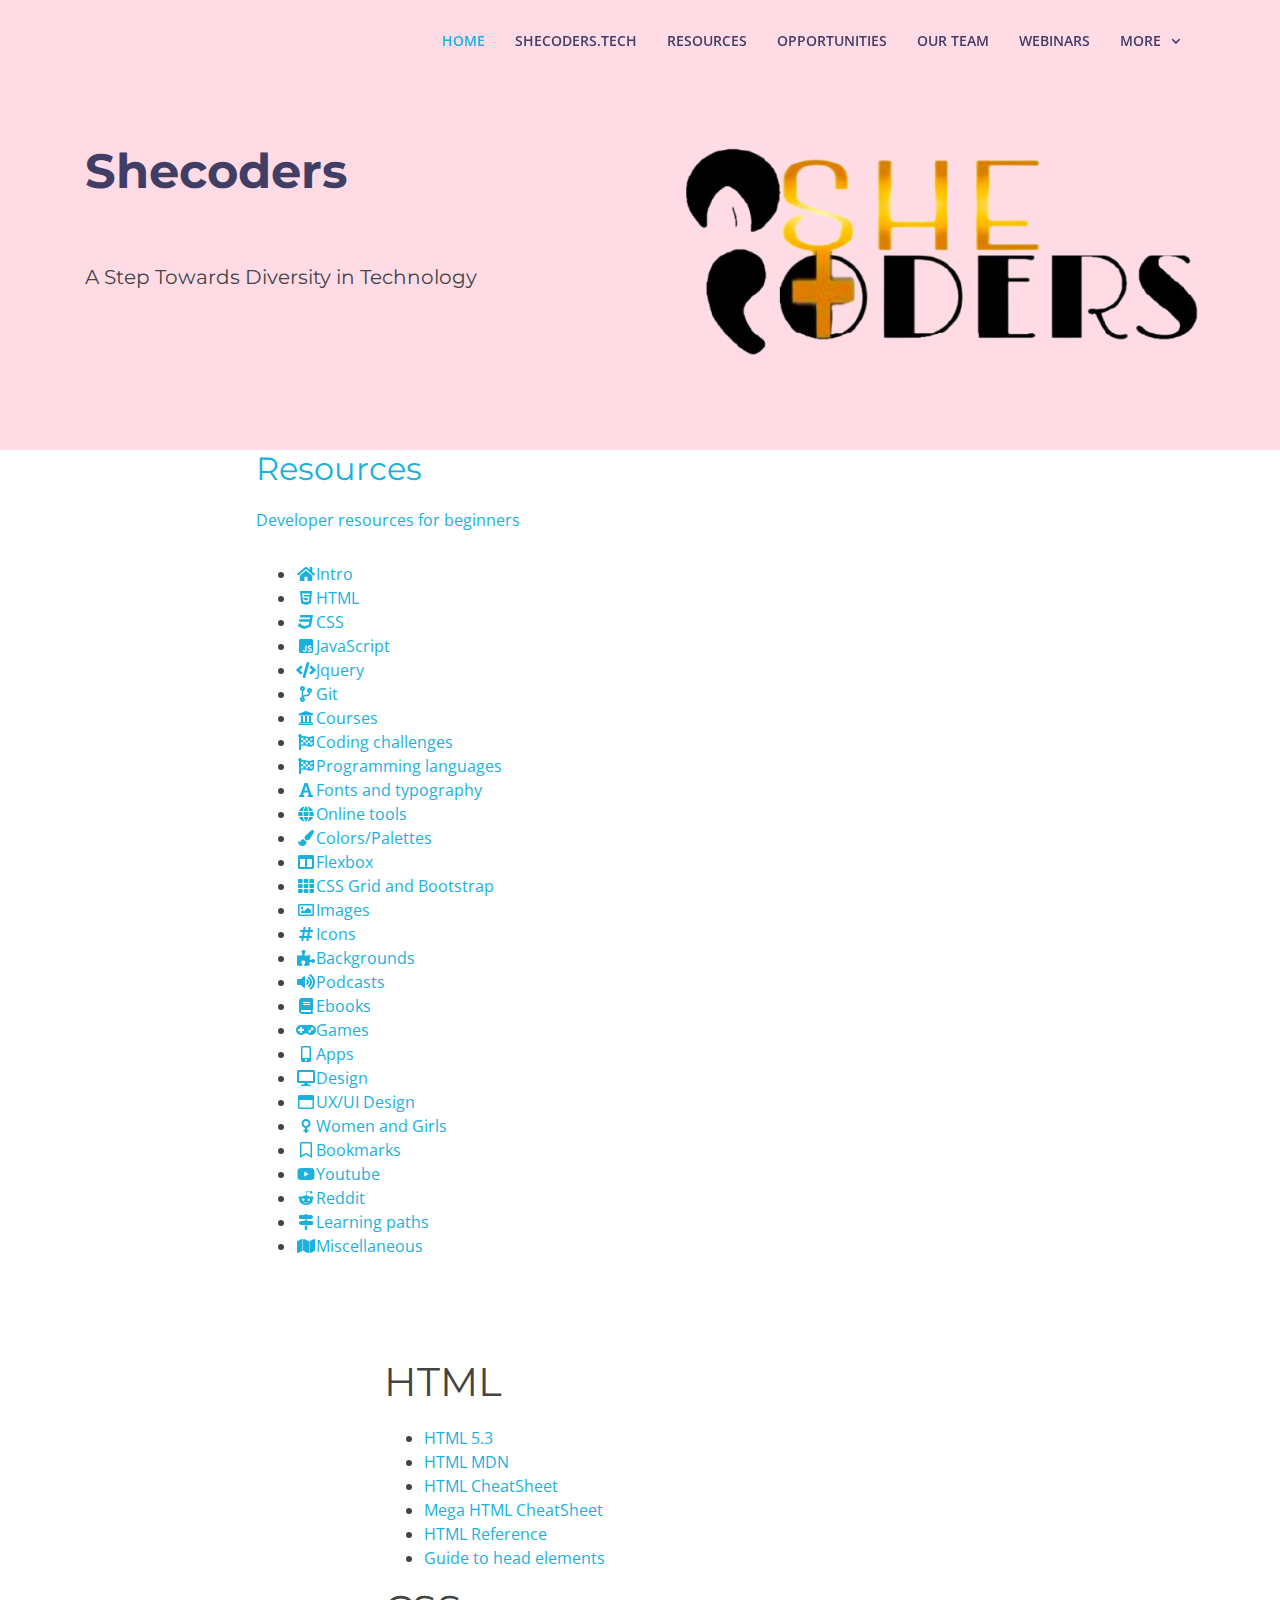
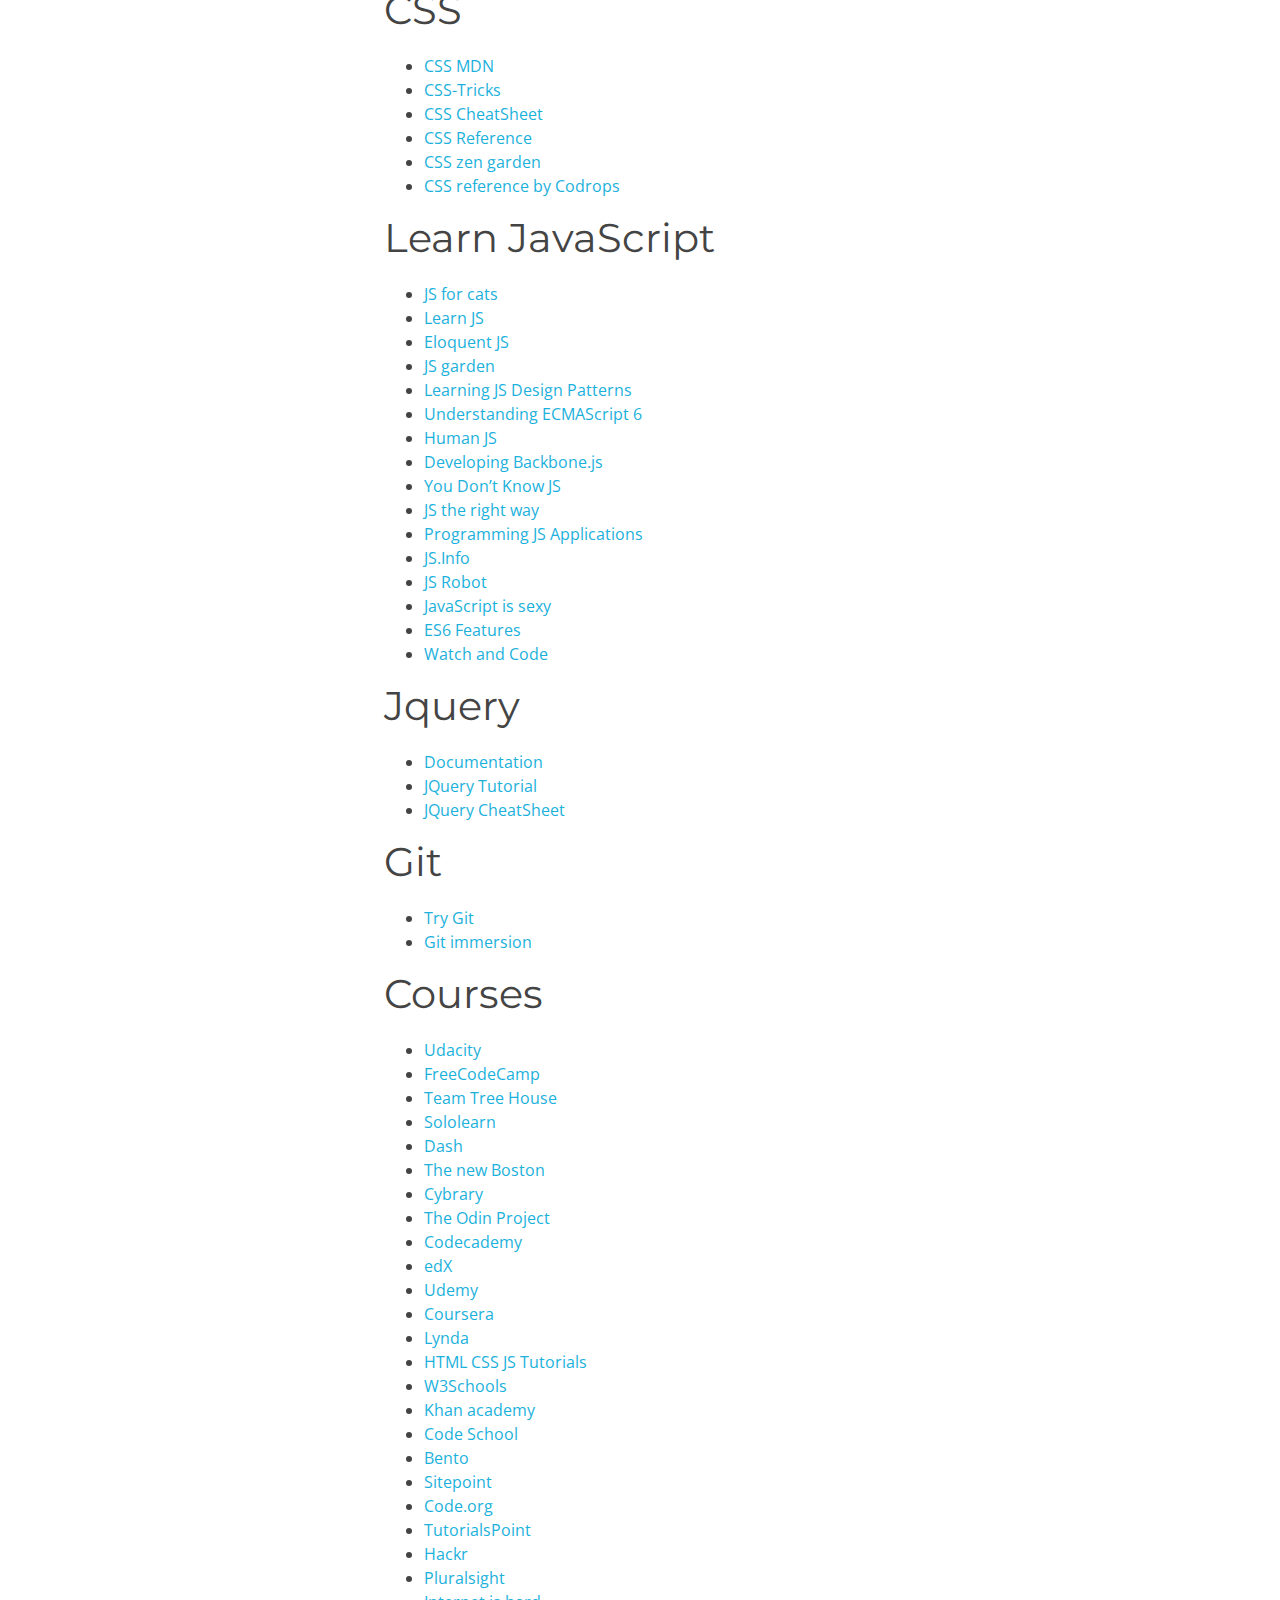
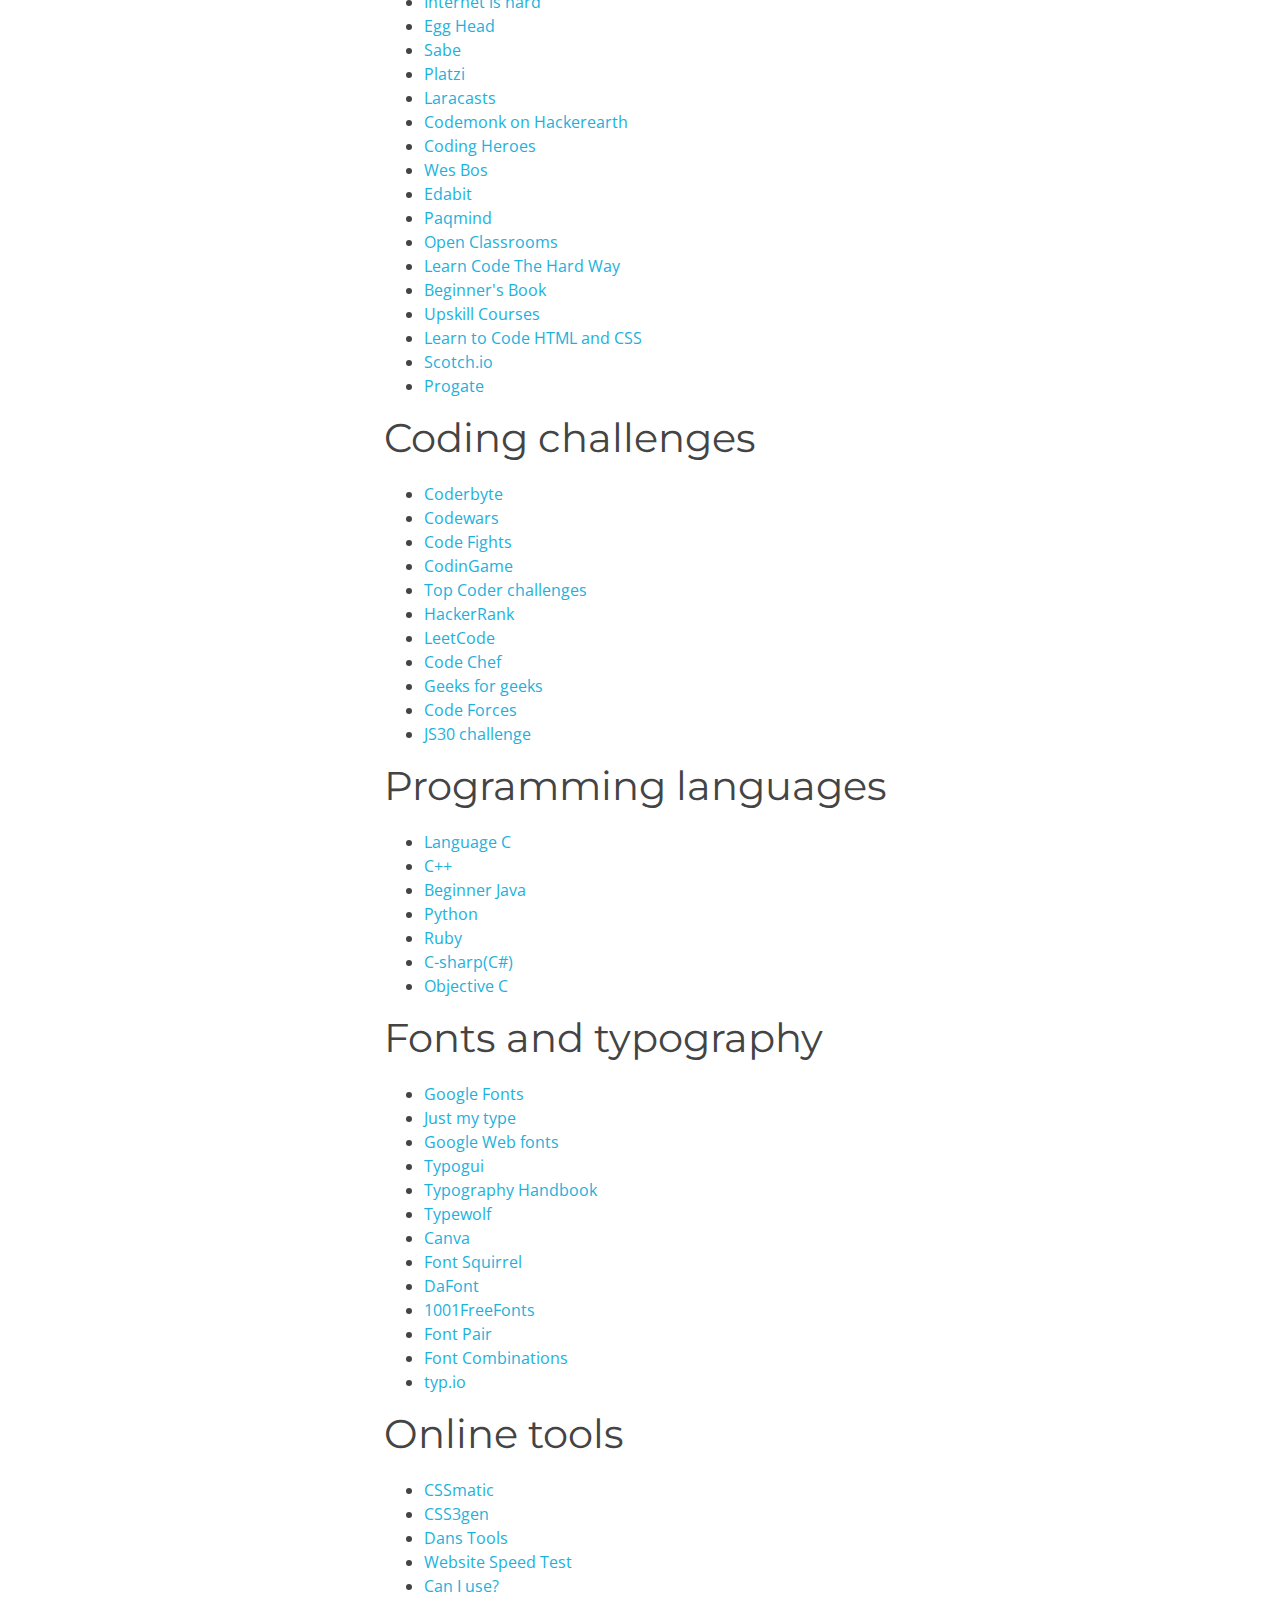
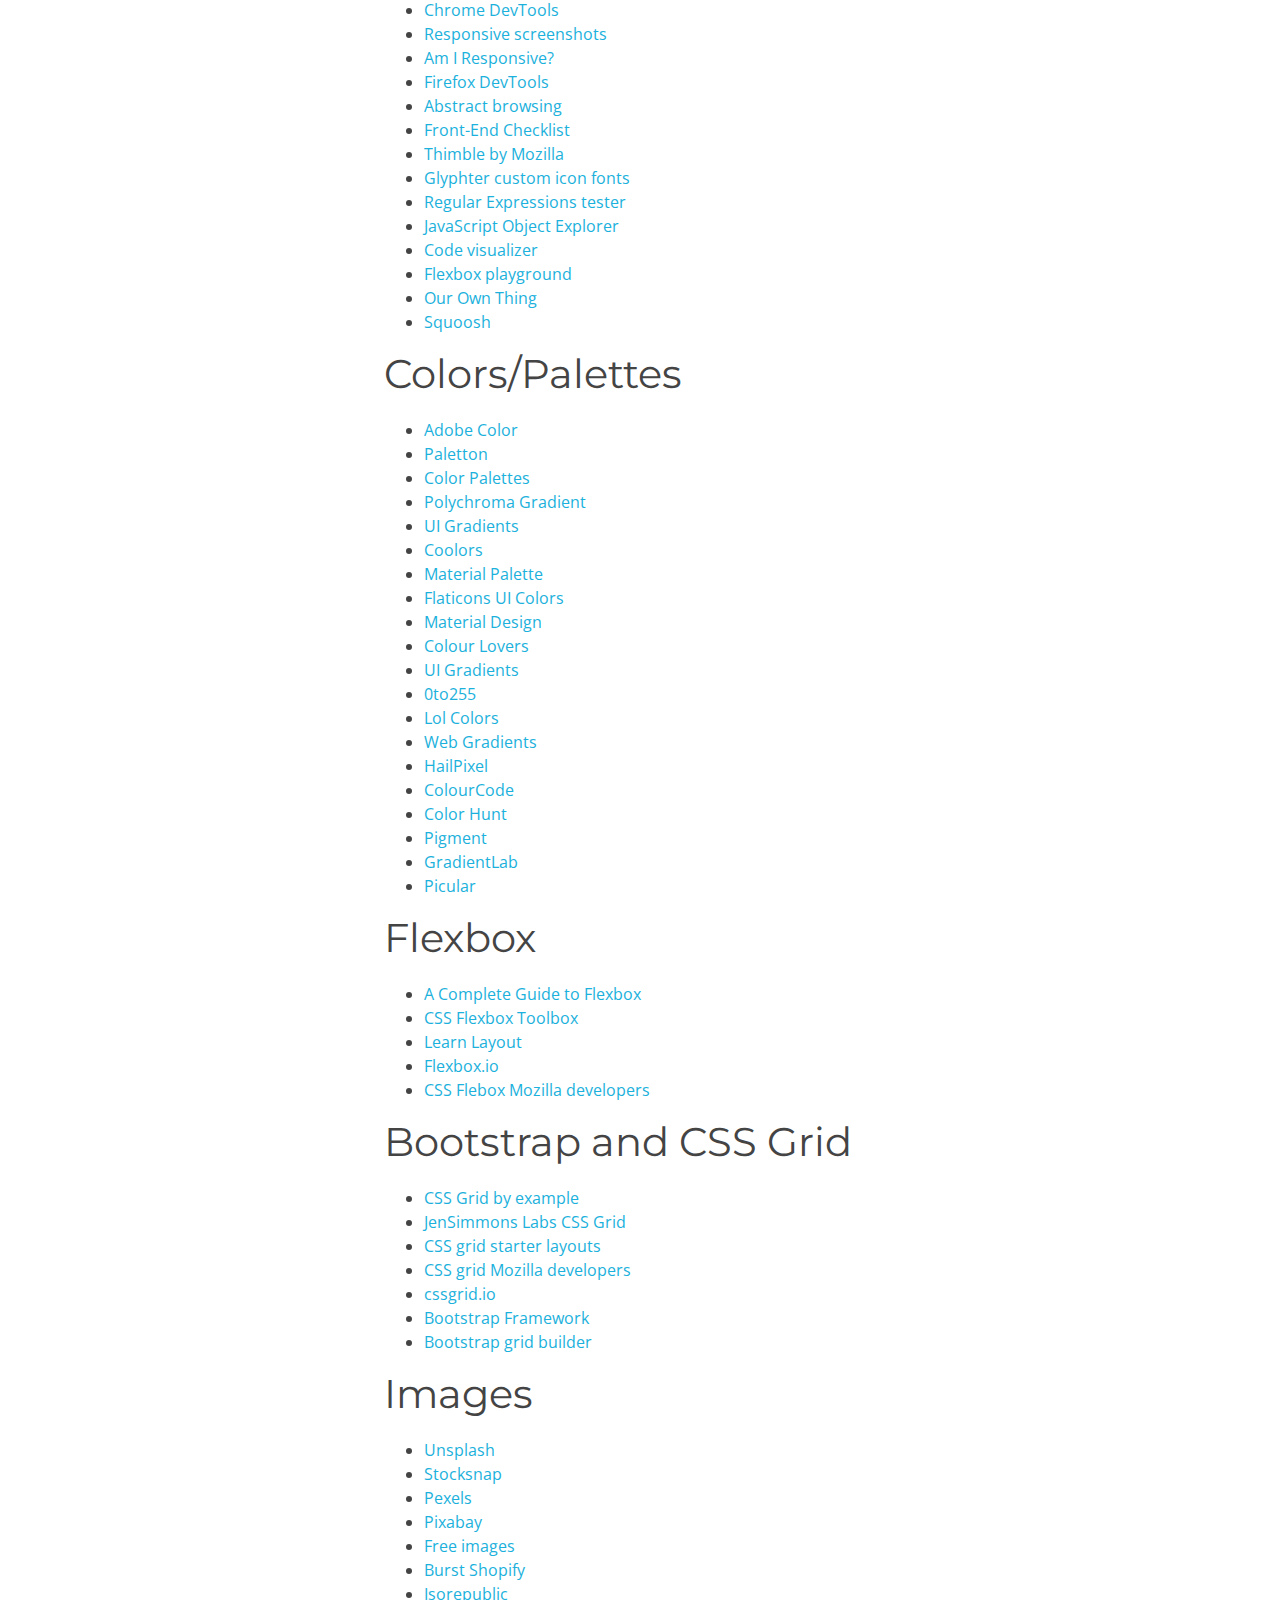
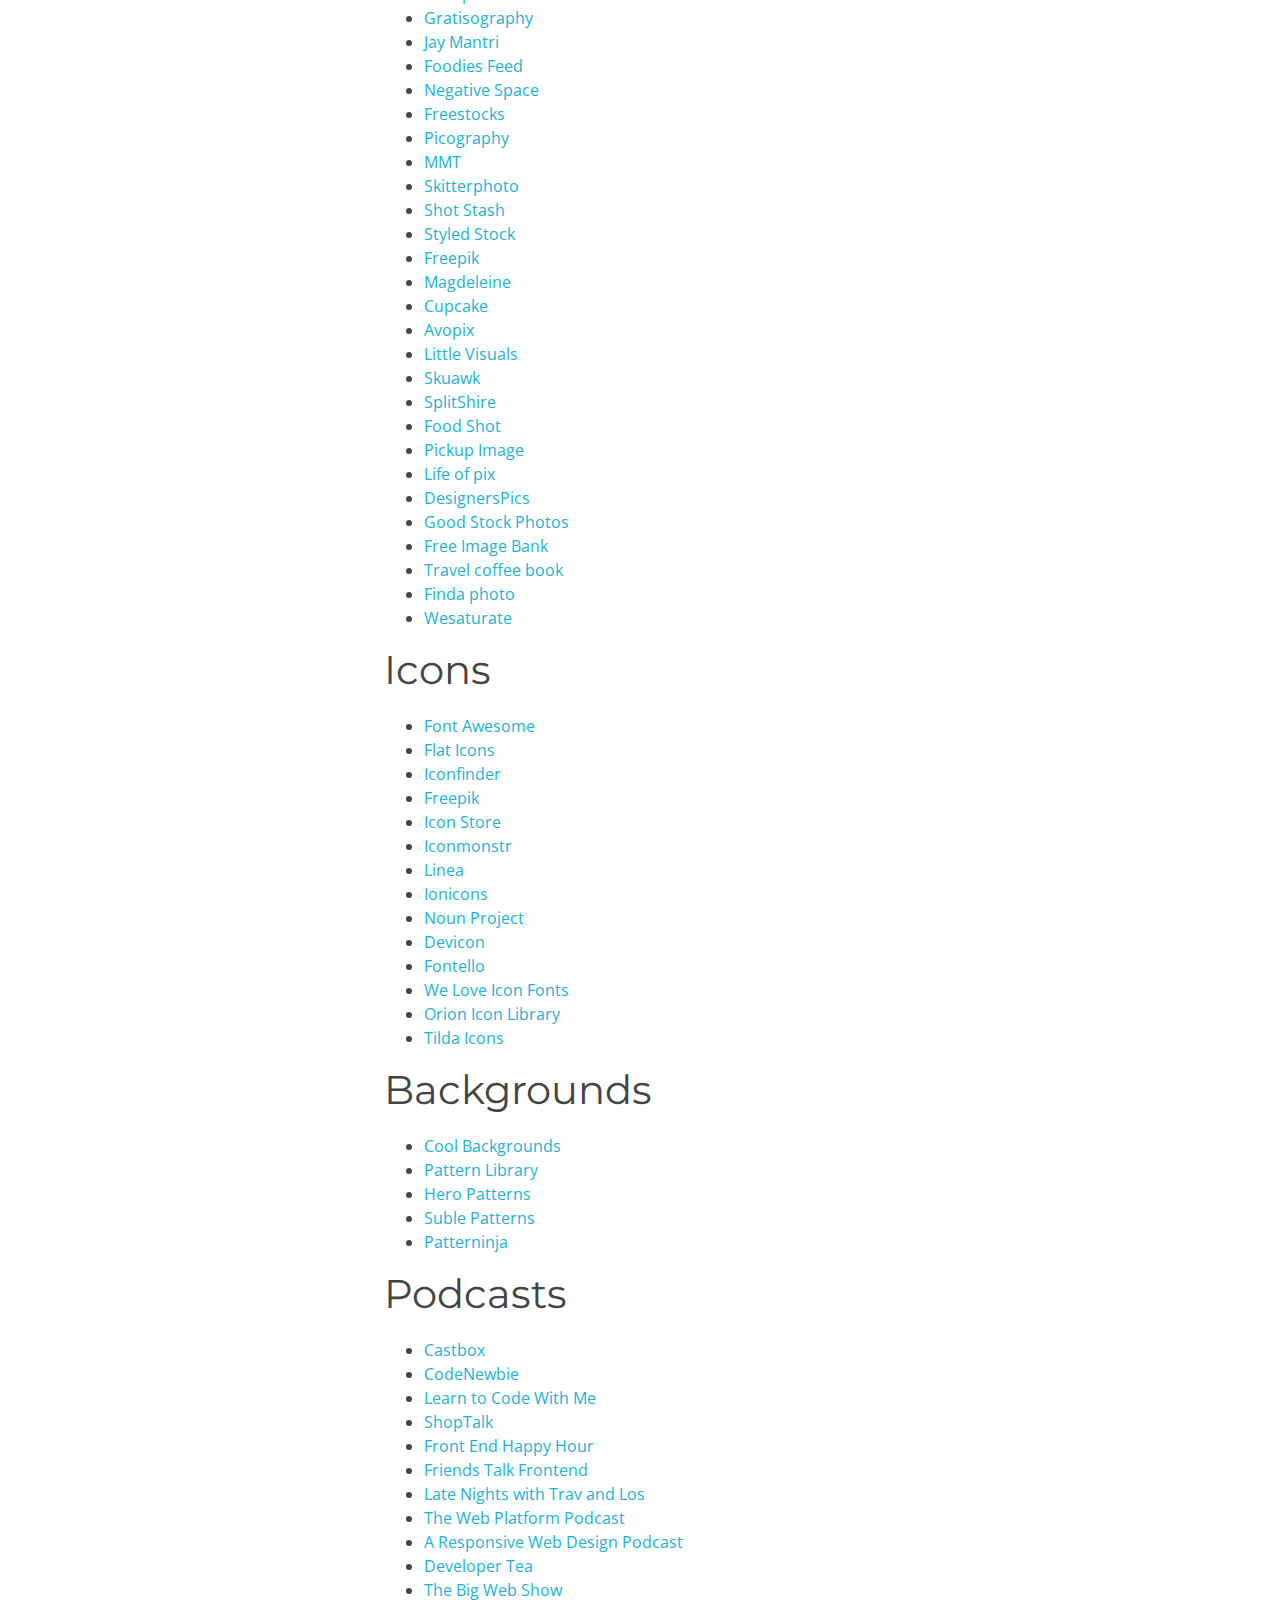
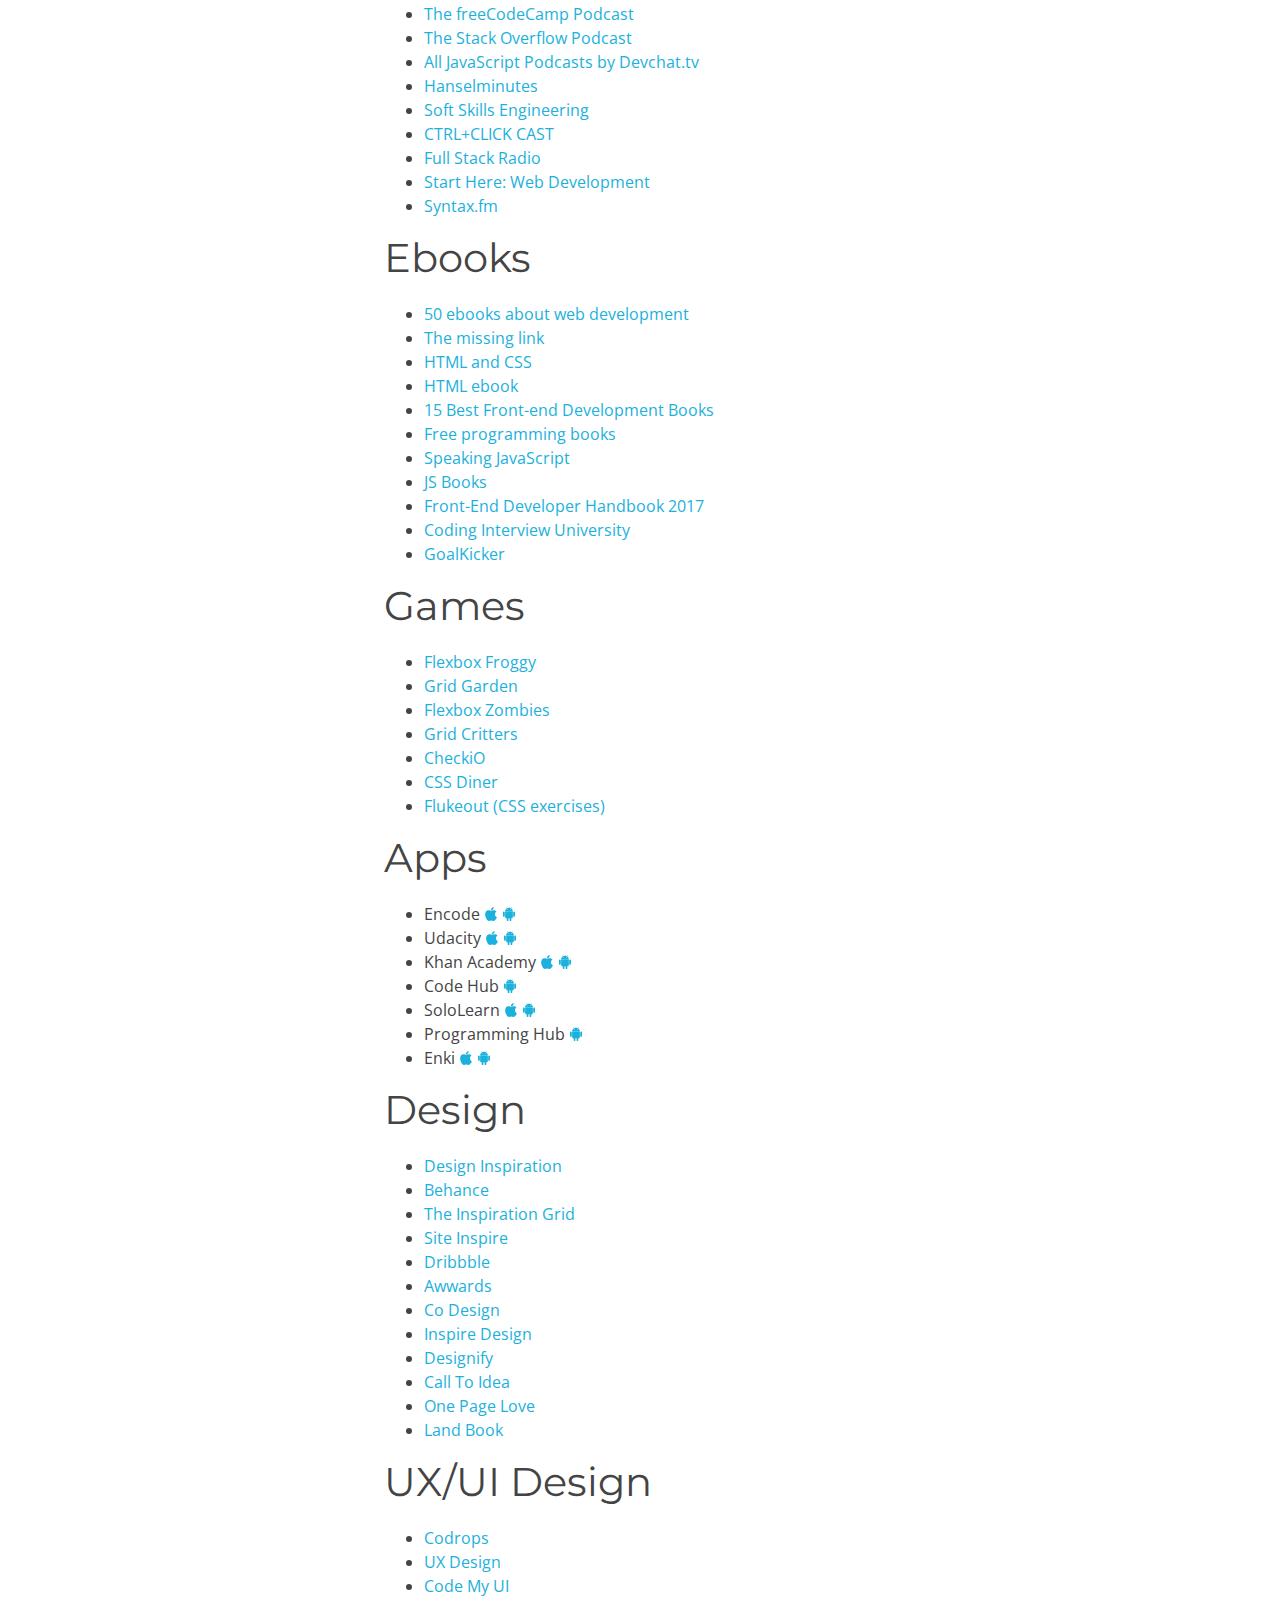
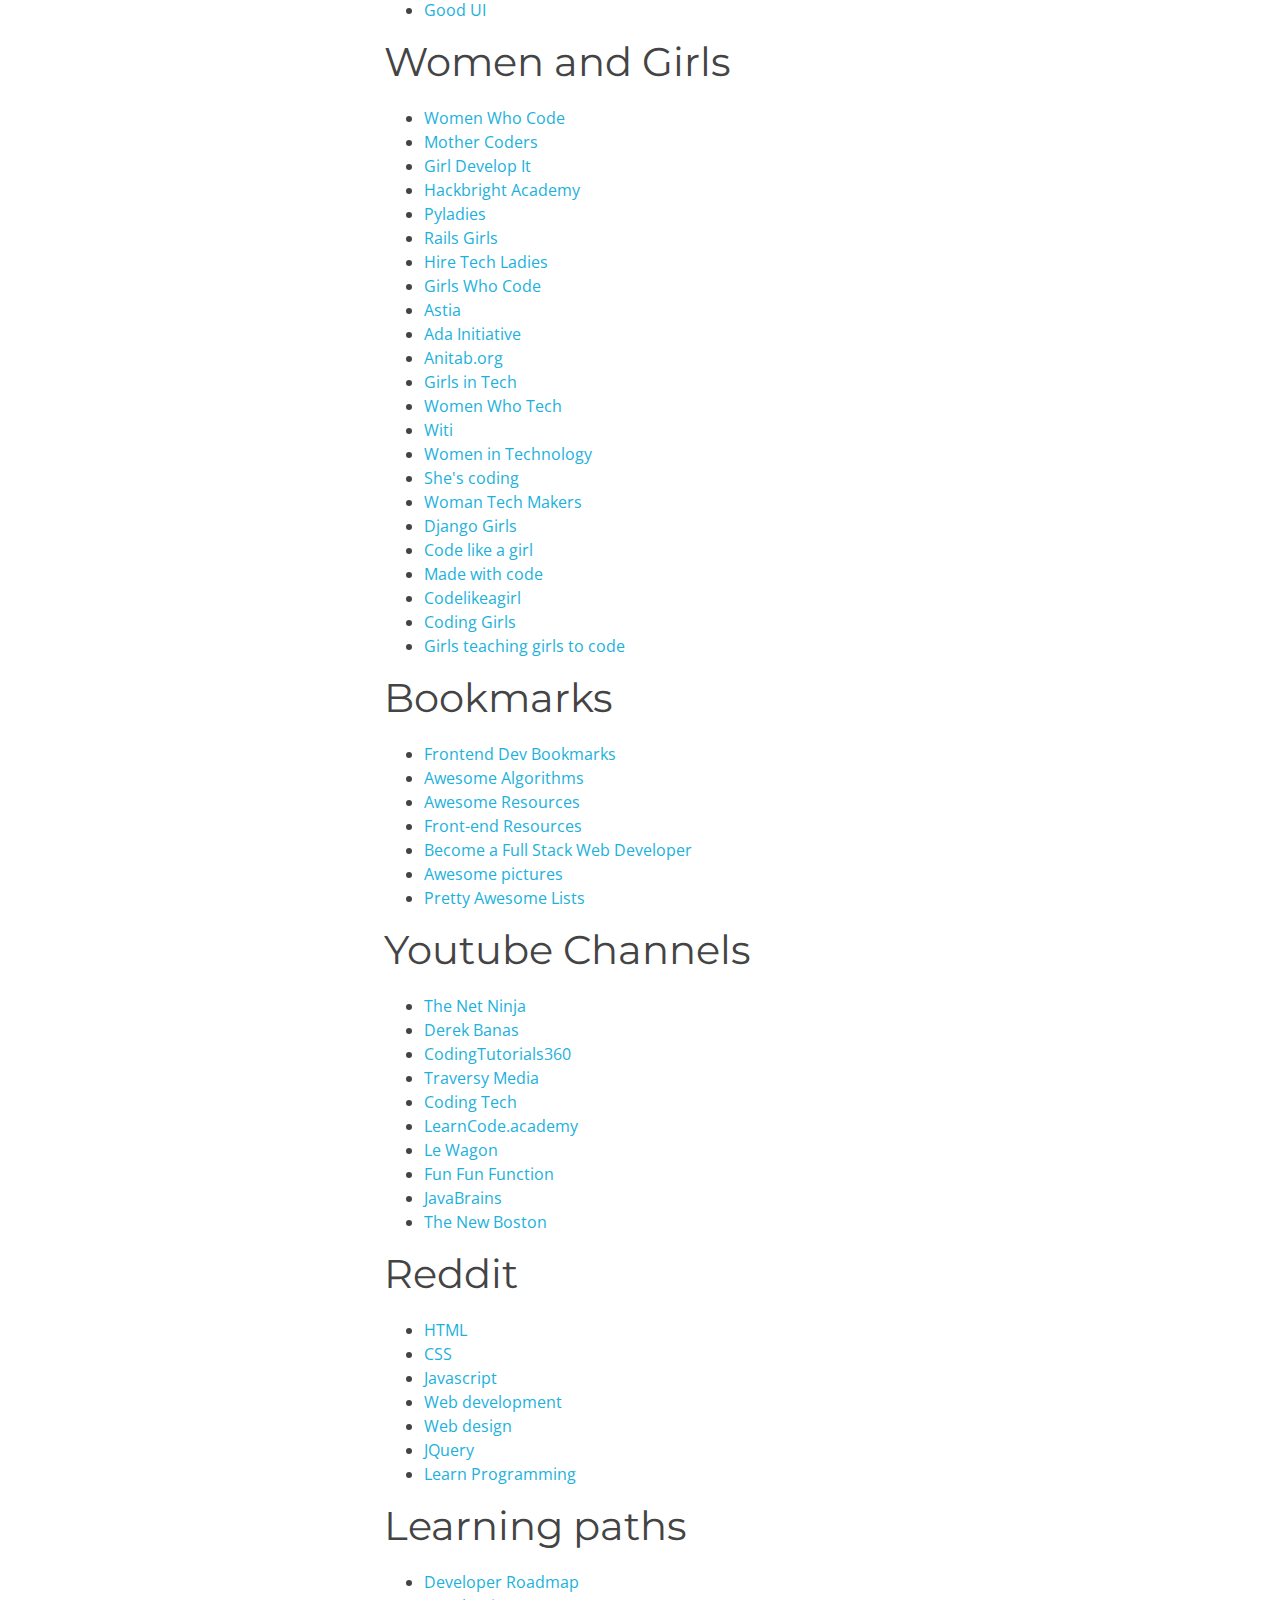
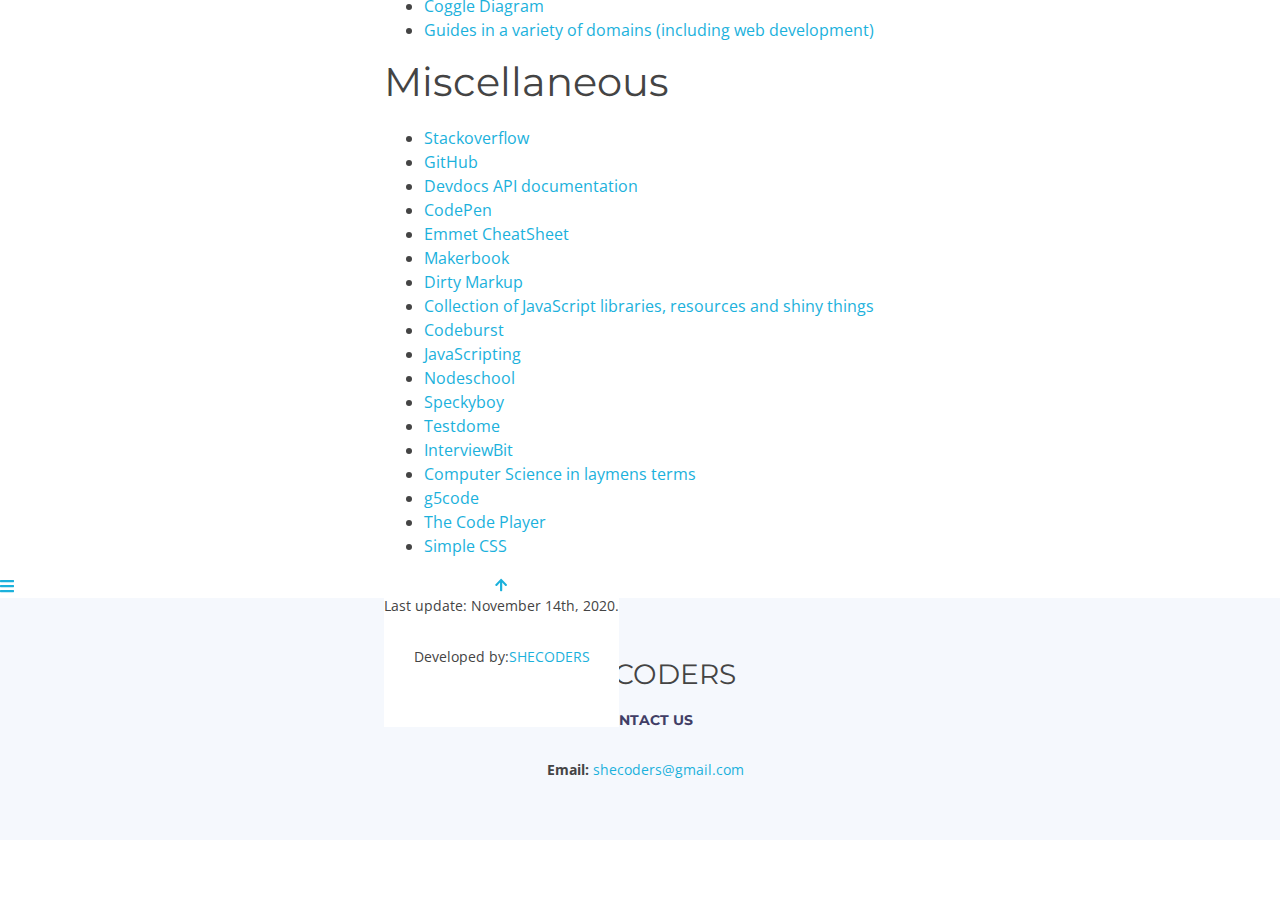
<file: resources.html>
<!DOCTYPE html>
<html lang="en">

<head>
  <script async src="https://www.googletagmanager.com/gtag/js?id=UA-165861327-1"></script>
  <script>
    window.dataLayer = window.dataLayer || [];
    function gtag() { dataLayer.push(arguments); }
    gtag('js', new Date());

    gtag('config', 'UA-165861327-1');
  </script>

  <meta charset="utf-8">
  <meta content="width=device-width, initial-scale=1.0" name="viewport">
  <meta name="google-site-verification" content="FT2t5BivKk3B39Z5iv1eupyKrr3XzPh7JcjXD7RoPNU" />

  <title>RESOURCES</title>
  <meta content="" name="descriptison">
  <meta content="" name="keywords">

  <!-- Favicons -->
  <link href="assets/img/shecoders.jpeg" rel="icon">
  <link href="assets/img/shecoders.jpeg" rel="icon">

  <!-- Google Fonts -->
  <link
    href="https://fonts.googleapis.com/css?family=Open+Sans:300,300i,400,400i,600,600i,700,700i|Montserrat:300,400,500,600,700@display=swap"
    rel="stylesheet">

  <!-- Vendor CSS Files -->
  <link href="assets/vendor/bootstrap/css/bootstrap.min.css" rel="stylesheet">
  <link href="assets/vendor/animate.css/animate.min.css" rel="stylesheet">
  <link href="assets/vendor/font-awesome/css/font-awesome.min.css" rel="stylesheet">
  <link href="assets/vendor/ionicons/css/ionicons.min.css" rel="stylesheet">
  <link href="assets/vendor/venobox/venobox.css" rel="stylesheet">
  <link href="assets/vendor/owl.carousel/assets/owl.carousel.min.css" rel="stylesheet">
  <script defer src="asset/js/fontawesome-all.min.js"></script>
    <script src="asset/js/jquery-3.2.1.min.js"></script>
    <script type="text/javascript" src="asset/js/main.js"></script>
    

  <!-- Template Main CSS File -->
  <link href="assets/css/style.css" rel="stylesheet">
  <script type="text/javascript" id="botcopy-embedder-d7lcfheammjct" class="botcopy-embedder-d7lcfheammjct"
    data-botId="5eb171581bb92200073b9bb7">
      var s = document.createElement('script');
      s.type = 'text/javascript'; s.async = true;
      s.src = 'https://widget.botcopy.com/js/injection.js';
      document.getElementById('botcopy-embedder-d7lcfheammjct').appendChild(s);
    </script>

</head>

<body>

  <!-- ======= Header ======= -->
  <header id="header">

    

    <div class="container">

        <nav class="main-nav float-right d-none d-lg-block">
            <ul>
                <li class="active"><a href="index.html">Home</a></li>
                <li ><a href="SHECODERS.TECH.html">SHECODERS.TECH</a></li>
                <li><a href="resources.html">Resources</a></li>
                <li><a href="opportunities.html">Opportunities</a></li>
                <li><a href="team.html">Our Team</a></li>
                 <li><a href="webinar.html">Webinars</a></li>
                <li class="drop-down"><a href="">More</a>
                  <ul>
                    <li><a href="#faq">FAQ</a></li>
                    <li><a href="#footer">Contact Us</a></li>
                </li>
              </ul>
          </nav><!-- .main-nav -->
    </div>
  </header><!-- #header -->

  <!--       -->

  <section id="hero" class="clearfix">
    <div class="container d-flex h-100">
      <div class="row justify-content-center align-self-center">
        <div class="col-md-6 intro-info order-md-first order-last">
          <h2>Shecoders</h2>
          <h5><br>A Step Towards<span> Diversity in Technology</span></h5>
          
        </div>

        <div class="col-md-6 intro-img order-md-last order-first">
          <img src="assets/img/logo-bg.png" alt="" class="img-fluid">
        </div>
      </div>

    </div>
  </section><!-- End Hero -->
 <div id="menu" class="dark-scrollbar" style="padding: 0% 0% 0% 20%;" >
        <header>
            <div id="logo">
                <a href="#top">
                    <h2>Resources</h2>
                    <p>Developer resources for beginners</p>
                </a>
            </div>
            <nav id="nav" >
                <ul>
                    <li><a href="#top" class="active-link"><i class="fas fa-home fa-fw icon"></i>Intro</a></li>
                    <li><a href="#html"><i class="fab fa-html5 fa-fw icon"></i>HTML</a></li>
                    <li><a href="#css"><i class="fab fa-css3 fa-fw icon"></i>CSS</a></li>
                    <li><a href="#learnjs"><i class="fab fa-js-square fa-fw icon"></i>JavaScript</a></li>
                    <li><a href="#jquery"><i class="fas fa-code fa-fw icon"></i>Jquery</a></li>
                    <li><a href="#git"><i class="fas fa-code-branch fa-fw icon"></i>Git</a></li>
                    <li><a href="#courses"><i class="fas fa-university fa-fw icon"></i>Courses</a></li>
                    <li><a href="#challenges"><i class="fas fa-flag-checkered fa-fw icon"></i>Coding challenges</a></li>
                    <li><a href="#languages"><i class="fas fa-flag-checkered fa-fw icon"></i>Programming languages</a></li>
                    <li><a href="#fonts"><i class="fas fa-font fa-fw icon"></i>Fonts and typography</a></li>
                    <li><a href="#onlinetools"><i class="fas fa-globe fa-fw icon"></i>Online tools</a></li>
                    <li><a href="#colors"><i class="fas fa-paint-brush fa-fw icon"></i>Colors/Palettes</a></li>
                    <li><a href="#flex"><i class="fas fa-columns fa-fw icon"></i>Flexbox</a></li>
                    <li><a href="#grid"><i class="fas fa-th fa-fw icon"></i>CSS Grid and Bootstrap</a></li>
                    <li><a href="#images"><i class="far fa-image fa-fw icon"></i>Images</a></li>
                    <li><a href="#icons"><i class="fas fa-hashtag fa-fw icon"></i>Icons</a></li>
                    <li><a href="#backgrounds"><i class="fas fa-puzzle-piece fa-fw icon"></i>Backgrounds</a></li>
                    <li><a href="#podcasts"><i class="fas fa-volume-up fa-fw icon"></i>Podcasts</a></li>
                    <li><a href="#ebooks"><i class="fas fa-book fa-fw icon"></i>Ebooks</a></li>
                    <li><a href="#games"><i class="fas fa-gamepad fa-fw icon"></i>Games</a></li>
                    <li><a href="#apps"><i class="fas fa-mobile-alt fa-fw icon"></i>Apps</a></li>
                    <li><a href="#design"><i class="fas fa-desktop fa-fw icon"></i>Design</a></li>
                    <li><a href="#uxdesign"><i class="far fa-window-maximize fa-fw icon"></i>UX/UI Design</a></li>
                    <li><a href="#women"><i class="fas fa-venus fa-fw icon"></i>Women and Girls</a></li>
                    <li><a href="#bookmarks"><i class="far fa-bookmark fa-fw icon"></i>Bookmarks</a></li>
                    <li><a href="#youtube"><i class="fab fa-youtube fa-fw icon"></i>Youtube</a></li>
                    <li><a href="#reddit"><i class="fab fa-reddit-alien fa-fw icon"></i>Reddit</a></li>
                    <li><a href="#paths"><i class="fas fa-map-signs fa-fw icon"></i>Learning paths</a></li>
                    <li><a href="#miscellaneous"><i class="fas fa-map fa-fw icon"></i>Miscellaneous</a></li>
                </ul>
            </nav>
        </header>
    </div>
    <div id="main" style="padding: 5% 0% 0% 30%;" >
        <centre>
        <header id="top" class="banner">
            <h1> </h1>
        </header>
        <section id="html">
            <h1>HTML</h1>
            <ul>
                <li><a href="http://w3c.github.io/html/">HTML 5.3</a></li>
                <li><a href="https://developer.mozilla.org/en-US/docs/Web/HTML">HTML MDN</a></li>
                <li><a href="https://digital.com/tools/html-cheatsheet/">HTML CheatSheet</a></li>
                <li><a href="https://makeawebsitehub.com/the-html-5-mega-cheat-sheet/">Mega HTML CheatSheet</a></li>
                <li><a href="http://htmlreference.io">HTML Reference</a></li>
                <li><a href="https://gethead.info">Guide to head elements</a></li>
            </ul>
        </section>
        <section id="css">
            <h1>CSS</h1>
            <ul>
                <li><a href="https://developer.mozilla.org/en-US/docs/Web/CSS">CSS MDN</a></li>
                <li><a href="https://css-tricks.com">CSS-Tricks</a></li>
                <li><a href="https://www.onblastblog.com/css3-cheat-sheet/">CSS CheatSheet</a></li>
                <li><a href="http://cssreference.io">CSS Reference</a></li>
                <li><a href="http://www.csszengarden.com">CSS zen garden</a></li>
                <li><a href="https://tympanus.net/codrops/css_reference/">CSS reference by Codrops</a></li>
            </ul>
        </section>
        <section id="learnjs">
            <h1>Learn JavaScript</h1>
            <ul>
                <li><a href="http://jsforcats.com">JS for cats</a></li>
                <li><a href="https://gitbookio.gitbooks.io/javascript/">Learn JS</a></li>
                <li><a href="http://eloquentjavascript.net">Eloquent JS</a></li>
                <li><a href="http://bonsaiden.github.io/JavaScript-Garden/">JS garden</a></li>
                <li><a href="https://addyosmani.com/resources/essentialjsdesignpatterns/book/">Learning JS Design Patterns</a></li>
                <li><a href="https://leanpub.com/understandinges6/read">Understanding ECMAScript 6</a></li>
                <li><a href="http://read.humanjavascript.com">Human JS</a></li>
                <li><a href="https://addyosmani.com/backbone-fundamentals/">Developing Backbone.js</a></li>
                <li><a href="https://github.com/getify/You-Dont-Know-JS">You Don’t Know JS</a></li>
                <li><a href="http://jstherightway.org">JS the right way</a></li>
                <li><a href="http://chimera.labs.oreilly.com/books/1234000000262/index.html">Programming JS Applications</a></li>
                <li><a href="http://javascript.info">JS.Info</a></li>
                <li><a href="https://lab.reaal.me/jsrobot/">JS Robot</a></li>
                <li><a href="http://javascriptissexy.com">JavaScript is sexy</a></li>
                <li><a href="http://es6-features.org/">ES6 Features</a></li>
                <li><a href="https://watchandcode.com/">Watch and Code</a></li>
            </ul>
        </section>
        <section id="jquery">
            <h1>Jquery</h1>
            <ul>
                <li><a href="http://api.jquery.com">Documentation</a></li>
                <li><a href="http://try.jquery.com">JQuery Tutorial</a></li>
                <li><a href="https://oscarotero.com/jquery/">JQuery CheatSheet</a></li>
            </ul>
        </section>
        <section id="git">
            <h1>Git</h1>
            <ul>
                <li><a href="https://try.github.io">Try Git</a></li>
                <li><a href="http://gitimmersion.com">Git immersion</a></li>
            </ul>
        </section>
        <section id="courses">
            <h1>Courses</h1>
            <ul>
                <li><a href="https://www.udacity.com">Udacity</a></li>
                <li><a href="https://www.freecodecamp.org">FreeCodeCamp</a></li>
                <li><a href="https://teamtreehouse.com">Team Tree House</a></li>
                <li><a href="https://www.sololearn.com">Sololearn</a></li>
                <li><a href="https://dash.generalassemb.ly">Dash</a></li>
                <li><a href="https://thenewboston.com">The new Boston</a></li>
                <li><a href="https://www.cybrary.it">Cybrary</a></li>
                <li><a href="https://www.theodinproject.com/home">The Odin Project</a></li>
                <li><a href="https://www.codecademy.com">Codecademy</a></li>
                <li><a href="https://www.edx.org">edX</a></li>
                <li><a href="https://www.udemy.com">Udemy</a></li>
                <li><a href="https://www.coursera.org">Coursera</a></li>
                <li><a href="https://www.lynda.com">Lynda</a></li>
                <li><a href="http://htmldog.com">HTML CSS JS Tutorials</a></li>
                <li><a href="https://www.w3schools.com">W3Schools</a></li>
                <li><a href="https://www.khanacademy.org">Khan academy</a></li>
                <li><a href="https://www.codeschool.com">Code School</a></li>
                <li><a href="https://bento.io/tracks">Bento</a></li>
                <li><a href="https://www.sitepoint.com">Sitepoint</a></li>
                <li><a href="https://code.org">Code.org</a></li>
                <li><a href="https://www.tutorialspoint.com">TutorialsPoint</a></li>
                <li><a href="https://hackr.io">Hackr</a></li>
                <li><a href="https://www.pluralsight.com">Pluralsight</a></li>
                <li><a href="https://internetingishard.com">Internet is hard</a></li>
                <li><a href="https://egghead.io">Egg Head</a></li>
                <li><a href="https://sabe.io">Sabe</a></li>
                <li><a href="https://courses.platzi.com">Platzi</a></li>
                <li><a href="https://laracasts.com">Laracasts</a></li>
                <li><a href="https://www.hackerearth.com/practice/codemonk/">Codemonk on Hackerearth</a></li>
                <li><a href="http://codingheroes.io/index.html">Coding Heroes</a></li>
                <li><a href="http://wesbos.com/courses/">Wes Bos</a></li>
                <li><a href="https://edabit.com">Edabit</a></li>
                <li><a href="http://paqmind.com">Paqmind</a></li>
                <li><a href="https://openclassrooms.com">Open Classrooms</a></li>
                <li><a href="https://learncodethehardway.org">Learn Code The Hard Way</a></li>
                <li><a href="https://beginnersbook.com">Beginner's Book</a></li>
                <li><a href="https://upskillcourses.com">Upskill Courses</a></li>
                <li><a href="https://learn.shayhowe.com">Learn to Code HTML and CSS</a></li>
                <li><a href="https://scotch.io/courses">Scotch.io</a></li>
                <li><a href="https://progate.com">Progate</a></li>
            </ul>
        </section>
        <section id="challenges">
            <h1>Coding challenges</h1>
            <ul>
                <li><a href="https://coderbyte.com/">Coderbyte</a></li>
                <li><a href="https://www.codewars.com">Codewars</a></li>
                <li><a href="https://codefights.com">Code Fights</a></li>
                <li><a href="https://www.codingame.com/">CodinGame</a></li>
                <li><a href="https://www.topcoder.com/challenges/">Top Coder challenges</a></li>
                <li><a href="https://www.hackerrank.com">HackerRank</a></li>
                <li><a href="(https://leetcode.com/">LeetCode</a></li>
                <li><a href="https://www.codechef.com/">Code Chef</a></li>
                <li><a href="https://www.geeksforgeeks.org/">Geeks for geeks</a></li>
                <li><a href="http://codeforces.com/">Code Forces</a></li>
                <li><a href="https://javascript30.com">JS30 challenge</a></li>
            </ul>
        </section>
        <section id="languages">
            <h1>Programming languages</h1>
            <ul>
                <li><a href="https://www.learn-c.org/">Language C</a></li>
                <li><a href="https://www.geeksforgeeks.org/c-plus-plus/">C++</a></li>
                <li><a href="https://www.tutorialspoint.com/java/index.htm">Beginner Java</a></li>
                <li><a href="https://docs.python.org/3/tutorial/">Python</a></li>
                <li><a href="https://www.tutorialspoint.com/ruby/index.htm">Ruby</a></li>
                <li><a href="https://www.w3schools.com/cs/">C-sharp(C#)</a></li>
                <li><a href="https://www.tutorialspoint.com/objective_c/index.htm">Objective C</a></li>
            </ul>
        </section>
        <section id="fonts">
            <h1>Fonts and typography</h1>
            <ul>
                <li><a href="https://fonts.google.com">Google Fonts</a></li>
                <li><a href="https://www.justmytype.co">Just my type</a></li>
                <li><a href="https://femmebot.github.io/google-type/">Google Web fonts</a></li>
                <li><a href="http://www.typogui.de">Typogui</a></li>
                <li><a href="http://www.typographyhandbook.com">Typography Handbook</a></li>
                <li><a href="https://www.typewolf.com">Typewolf</a></li>
                <li><a href="https://www.canva.com">Canva</a></li>
                <li><a href="https://www.fontsquirrel.com">Font Squirrel</a></li>
                <li><a href="https://www.dafont.com">DaFont</a></li>
                <li><a href="https://www.1001freefonts.com">1001FreeFonts</a></li>
                <li><a href="http://fontpair.co">Font Pair</a></li>
                <li><a href="https://www.canva.com/font-combinations/">Font Combinations</a></li>
                <li><a href="http://typ.io">typ.io</a></li>
            </ul>
        </section>
        <section id="onlinetools">
            <h1>Online tools</h1>
            <ul>
                <li><a href="https://www.cssmatic.com">CSSmatic</a></li>
                <li><a href="https://css3gen.com">CSS3gen</a></li>
                <li><a href="https://www.danstools.com">Dans Tools</a></li>
                <li><a href="https://tools.pingdom.com">Website Speed Test</a></li>
                <li><a href="https://caniuse.com">Can I use?</a></li>
                <li><a href="https://developers.google.com/web/tools/">Chrome DevTools</a></li>
                <li><a href="https://responsive-screenshots.com">Responsive screenshots</a></li>
                <li><a href="http://ami.responsivedesign.is">Am I Responsive?</a></li>
                <li><a href="https://developer.mozilla.org/en-US/docs/Tools">Firefox DevTools</a></li>
                <li><a href="http://www.abstractbrowsing.net">Abstract browsing</a></li>
                <li><a href="https://frontendchecklist.io">Front-End Checklist</a></li>
                <li><a href="https://thimble.mozilla.org/en-GB/">Thimble by Mozilla</a></li>
                <li><a href="https://glyphter.com">Glyphter custom icon fonts</a></li>
                <li><a href="https://regex101.com">Regular Expressions tester</a></li>
                <li><a href="https://sdras.github.io//object-explorer/">JavaScript Object Explorer</a></li>
                <li><a href="http://www.pythontutor.com/visualize.html">Code visualizer</a></li>
                <li><a href="https://codepen.io/enxaneta/full/adLPwv/">Flexbox playground</a></li>
                <li><a href="http://www.ourownthing.co.uk">Our Own Thing</a></li>
                <li><a href="https://squoosh.app">Squoosh</a></li>
            </ul>
        </section>
        <section id="colors">
            <h1>Colors/Palettes</h1>
            <ul>
                <li><a href="https://color.adobe.com">Adobe Color</a></li>
                <li><a href="http://paletton.com/">Paletton</a></li>
                <li><a href="http://colorpalettes.net">Color Palettes</a></li>
                <li><a href="https://polychroma.now.sh">Polychroma Gradient</a></li>
                <li><a href="https://uigradients.com">UI Gradients</a></li>
                <li><a href="https://coolors.co">Coolors</a></li>
                <li><a href="https://www.materialpalette.com">Material Palette</a></li>
                <li><a href="https://flatuicolors.com">Flaticons UI Colors</a></li>
                <li><a href="https://material.io">Material Design</a></li>
                <li><a href="http://www.colourlovers.com">Colour Lovers</a></li>
                <li><a href="https://uigradients.com/">UI Gradients</a></li>
                <li><a href="http://www.0to255.com/">0to255</a></li>
                <li><a href="https://www.webdesignrankings.com/resources/lolcolors/">Lol Colors</a></li>
                <li><a href="https://webgradients.com">Web Gradients</a></li>
                <li><a href="https://color.hailpixel.com/">HailPixel</a></li>
                <li><a href="https://colourco.de">ColourCode</a></li>
                <li><a href="http://colorhunt.co">Color Hunt</a></li>
                <li><a href="https://pigment.shapefactory.co">Pigment</a></li>
                <li><a href="https://gradientlab.space">GradientLab</a></li>
                <li><a href="https://picular.co">Picular</a></li>
            </ul>
        </section>
        <section id="flex">
            <h1>Flexbox</h1>
            <ul>
                <li><a href="https://css-tricks.com/snippets/css/a-guide-to-flexbox/">A Complete Guide to Flexbox</a></li>
                <li><a href="https://speckyboy.com/css-flexbox-toolbox/">CSS Flexbox Toolbox</a></li>
                <li><a href="http://learnlayout.com/flexbox.html">Learn Layout</a></li>
                <li><a href="https://flexbox.io">Flexbox.io</a></li>
                <li><a href="https://developer.mozilla.org/en-US/docs/Web/CSS/CSS_Flexible_Box_Layout">CSS Flebox Mozilla developers</a></li>
            </ul>
        </section>
        <section id="grid">
            <h1>Bootstrap and CSS Grid</h1>
            <ul>
                <li><a href="https://gridbyexample.com">CSS Grid by example</a></li>
                <li><a href="http://labs.jensimmons.com">JenSimmons Labs CSS Grid</a></li>
                <li><a href="https://css-tricks.com/snippets/css/css-grid-starter-layouts/">CSS grid starter layouts</a></li>
                <li><a href="https://developer.mozilla.org/en-US/docs/Web/CSS/CSS_Grid_Layout">CSS grid Mozilla developers</a></li>
                <li><a href="https://cssgrid.io">cssgrid.io</a></li>
                <li><a href="https://getbootstrap.com/docs/3.3/">Bootstrap Framework</a></li>
                <li><a href="http://shoelace.io">Bootstrap grid builder</a></li>
            </ul>
        </section>
        <section id="images">
            <h1>Images</h1>
            <ul>
                <li><a href="https://unsplash.com">Unsplash</a></li>
                <li><a href="https://stocksnap.io">Stocksnap</a></li>
                <li><a href="https://www.pexels.com">Pexels</a></li>
                <li><a href="https://pixabay.com">Pixabay</a></li>
                <li><a href="https://www.freeimages.com">Free images</a></li>
                <li><a href="https://burst.shopify.com">Burst Shopify</a></li>
                <li><a href="https://isorepublic.com">Isorepublic</a></li>
                <li><a href="https://gratisography.com">Gratisography</a></li>
                <li><a href="http://jaymantri.com/">Jay Mantri</a></li>
                <li><a href="https://www.foodiesfeed.com/">Foodies Feed</a></li>
                <li><a href="https://negativespace.co/">Negative Space</a></li>
                <li><a href="https://freestocks.org">Freestocks</a></li>
                <li><a href="https://picography.co/">Picography</a></li>
                <li><a href="https://mmtstock.com/">MMT</a></li>
                <li><a href="https://skitterphoto.com/">Skitterphoto</a></li>
                <li><a href="https://shotstash.com">Shot Stash</a></li>
                <li><a href="https://styledstock.co/">Styled Stock</a></li>
                <li><a href="https://www.freepik.com">Freepik</a></li>
                <li><a href="https://magdeleine.co/">Magdeleine</a></li>
                <li><a href="http://cupcake.nilssonlee.se">Cupcake</a></li>
                <li><a href="https://avopix.com">Avopix</a></li>
                <li><a href="http://littlevisuals.co">Little Visuals</a></li>
                <li><a href="http://skuawk.com">Skuawk</a></li>
                <li><a href="https://www.splitshire.com">SplitShire</a></li>
                <li><a href="https://foodshot.co">Food Shot</a></li>
                <li><a href="http://pickupimage.com">Pickup Image</a></li>
                <li><a href="http://www.lifeofpix.com">Life of pix</a></li>
                <li><a href="http://www.designerspics.com">DesignersPics</a></li>
                <li><a href="https://goodstock.photos">Good Stock Photos</a></li>
                <li><a href="http://www.freemagebank.com">Free Image Bank</a></li>
                <li><a href="http://travelcoffeebook.com">Travel coffee book</a></li>
                <li><a href="http://finda.photo">Finda photo</a></li>
                <li><a href="https://www.wesaturate.com">Wesaturate</a></li>
            </ul>
        </section>
        <section id="icons">
            <h1>Icons</h1>
            <ul>
                <li><a href="http://fontawesome.io">Font Awesome</a></li>
                <li><a href="http://flaticons.net">Flat Icons</a></li>
                <li><a href="https://www.iconfinder.com">Iconfinder</a></li>
                <li><a href="https://www.freepik.com/free-icons">Freepik</a></li>
                <li><a href="https://iconstore.co">Icon Store</a></li>
                <li><a href="https://iconmonstr.com">Iconmonstr</a></li>
                <li><a href="http://linea.io">Linea</a></li>
                <li><a href="http://ionicons.com">Ionicons</a></li>
                <li><a href="https://thenounproject.com">Noun Project</a></li>
                <li><a href="http://konpa.github.io/devicon/">Devicon</a></li>
                <li><a href="http://fontello.com">Fontello</a></li>
                <li><a href="http://weloveiconfonts.com">We Love Icon Fonts</a></li>
                <li><a href="https://orioniconlibrary.com">Orion Icon Library</a></li>
                <li><a href="https://tilda.cc/free-icons/">Tilda Icons</a></li>
            </ul>
        </section>
        <section id="backgrounds">
            <h1>Backgrounds</h1>
            <ul>
                <li><a href="https://coolbackgrounds.io">Cool Backgrounds</a></li>
                <li><a href="http://thepatternlibrary.com/">Pattern Library</a></li>
                <li><a href="http://www.heropatterns.com">Hero Patterns</a></li>
                <li><a href="https://www.toptal.com/designers/subtlepatterns/">Suble Patterns</a></li>
                <li><a href="https://patterninja.com">Patterninja</a></li>
            </ul>
        </section>
        <section id="podcasts">
            <h1>Podcasts</h1>
            <ul>
                <li><a href="https://castbox.fm">Castbox</a></li>
                <li><a href="https://www.codenewbie.org/podcast">CodeNewbie</a></li>
                <li><a href="https://player.fm/series/learn-to-code-with-me">Learn to Code With Me</a></li>
                <li><a href="https://player.fm/series/shoptalk-19036">ShopTalk</a></li>
                <li><a href="https://player.fm/series/front-end-happy-hour-131187">Front End Happy Hour</a></li>
                <li><a href="https://player.fm/series/friends-talk-frontend-1415844">Friends Talk Frontend</a></li>
                <li><a href="https://player.fm/series/series-1401623">Late Nights with Trav and Los</a></li>
                <li><a href="https://player.fm/series/the-web-platform-podcast">The Web Platform Podcast</a></li>
                <li><a href="https://player.fm/series/a-responsive-web-design-podcast-1337183">A Responsive Web Design Podcast</a></li>
                <li><a href="https://player.fm/series/developer-tea-1402099">Developer Tea</a></li>
                <li><a href="https://player.fm/series/the-big-web-show">The Big Web Show</a></li>
                <li><a href="https://player.fm/series/the-freecodecamp-podcast">The freeCodeCamp Podcast</a></li>
                <li><a href="https://player.fm/series/the-stack-overflow-podcast-1395548    ">The Stack Overflow Podcast</a></li>
                <li><a href="https://player.fm/series/all-javascript-podcasts-by-devchattv">All JavaScript Podcasts by Devchat.tv</a></li>
                <li><a href="https://player.fm/series/hanselminutes">Hanselminutes</a></li>
                <li><a href="https://player.fm/series/soft-skills-engineering-133571">Soft Skills Engineering</a></li>
                <li><a href="https://player.fm/series/ctrlclick-cast-57056">CTRL+CLICK CAST</a></li>
                <li><a href="https://player.fm/series/series-1401837">Full Stack Radio</a></li>
                <li><a href="https://soundcloud.com/starthere-webdev">Start Here: Web Development</a></li>
                <li><a href="https://syntax.fm">Syntax.fm</a></li>
            </ul>
        </section>
        <section id="ebooks">
            <h1>Ebooks</h1>
            <ul>
                <li><a href="https://speckyboy.com/free-web-design-ebooks/">50 ebooks about web development</a></li>
                <li><a href="https://textbooks.opensuny.org/the-missing-link-an-introduction-to-web-development-and-programming/">The missing link</a></li>
                <li><a href="http://wtf.tw/ref/duckett.pdf">HTML and CSS</a></li>
                <li><a href="https://www.tutorialspoint.com/html/html_tutorial.pdf">HTML ebook</a></li>
                <li><a href="http://whatpixel.com/best-frontend-development-books/">15 Best Front-end Development Books</a></li>
                <li><a href="https://github.com/EbookFoundation/free-programming-books/blob/master/free-programming-books.md#javascript">Free programming books</a></li>
                <li><a href="http://speakingjs.com/es5/">Speaking JavaScript</a></li>
                <li><a href="https://jsbooks.revolunet.com">JS Books</a></li>
                <li><a href="https://github.com/FrontendMasters/front-end-handbook-2017">Front-End Developer Handbook 2017</a></li>
                <li><a href="https://github.com/jwasham/coding-interview-university">Coding Interview University</a></li>
                <li><a href="http://goalkicker.com">GoalKicker</a></li>
            </ul>
        </section>
        <section id="games">
            <h1>Games</h1>
            <ul>
                <li><a href="http://flexboxfroggy.com">Flexbox Froggy</a></li>
                <li><a href="http://cssgridgarden.com">Grid Garden</a></li>
                <li><a href="https://geddski.teachable.com/p/flexbox-zombies">Flexbox Zombies</a></li>
                <li><a href="https://geddski.teachable.com/p/gridcritters">Grid Critters</a></li>
                <li><a href="https://checkio.org">CheckiO</a></li>
                <li><a href="https://flukeout.github.io">CSS Diner</a></li>
                <li><a href="http://flukeout.github.io">Flukeout (CSS exercises)</a></li>
            </ul>
        </section>
    </centre>
        <section id="apps">
            <h1>Apps</h1>
            <ul>
                <li>Encode <a href="https://itunes.apple.com/us/app/encode-learn-to-code/id1198851756?mt=8" title="IOS"><i class="fab fa-apple"></i></a> <a href="https://play.google.com/store/apps/details?id=com.upskew.encode" title="Android"><i class="fab fa-android"></i></a></li>
                <li>Udacity <a href="https://itunes.apple.com/us/app/udacity/id819700933?mt=8" title="IOS"><i class="fab fa-apple"></i></a> <a href="https://play.google.com/store/apps/details?id=com.udacity.android" title="Android"><i class="fab fa-android"></i></a></li>
                <li>Khan Academy <a href="https://itunes.apple.com/am/app/khan-academy/id469863705?mt=8" title="IOS"><i class="fab fa-apple"></i></a> <a href="https://play.google.com/store/apps/details?id=org.khanacademy.android" title="Android"><i class="fab fa-android"></i></a></li>
                <li>Code Hub <a href="https://play.google.com/store/apps/details?id=trycodehub.com" title="Android"><i class="fab fa-android"></i></a></li>
                <li>SoloLearn <a href="https://itunes.apple.com/us/app/sololearn-learn-to-code/id1210079064?mt=8" title="IOS"><i class="fab fa-apple"></i></a> <a href="https://play.google.com/store/apps/details?id=com.sololearn" title="Android"><i class="fab fa-android"></i></a></li>
                <li>Programming Hub <a href="https://play.google.com/store/apps/details?id=com.freeit.java" title="Android"><i class="fab fa-android"></i></a></li>
                <li>Enki <a href="https://itunes.apple.com/us/app/enki-improve-programming-skills-learn-to-code/id993753145?mt=8" title="IOS"><i class="fab fa-apple"></i></a>
                    <a href="https://play.google.com/store/apps/details?id=com.enki.insights" title="Android"><i class="fab fa-android"></i></a>
                </li>
            </ul>
        </section>
        <section id="design">
            <h1>Design</h1>
            <ul>
                <li><a href="https://www.designspiration.net">Design Inspiration</a></li>
                <li><a href="https://www.behance.net">Behance</a></li>
                <li><a href="http://theinspirationgrid.com">The Inspiration Grid</a></li>
                <li><a href="https://www.siteinspire.com">Site Inspire</a></li>
                <li><a href="https://dribbble.com">Dribbble</a></li>
                <li><a href="https://www.awwwards.com">Awwards</a></li>
                <li><a href="https://www.fastcodesign.com">Co Design</a></li>
                <li><a href="http://inspiredesign.me/">Inspire Design</a></li>
                <li><a href="http://designify.me/">Designify</a></li>
                <li><a href="http://www.calltoidea.com">Call To Idea</a></li>
                <li><a href="https://onepagelove.com">One Page Love</a></li>
                <li><a href="https://land-book.com">Land Book</a></li>
            </ul>
        </section>
        <section id="uxdesign">
            <h1>UX/UI Design</h1>
            <ul>
                <li><a href="https://tympanus.net/codrops/">Codrops</a></li>
                <li><a href="https://uxdesign.cc">UX Design</a></li>
                <li><a href="https://codemyui.com/">Code My UI</a></li>
                <li><a href="http://goodui.org">Good UI</a></li>
            </ul>
        </section>
        <section id="women">
            <h1>Women and Girls</h1>
            <ul>
                <li><a href="https://www.womenwhocode.com">Women Who Code</a></li>
                <li><a href="http://www.mothercoders.org">Mother Coders</a></li>
                <li><a href="https://www.girldevelopit.com">Girl Develop It</a></li>
                <li><a href="https://hackbrightacademy.com">Hackbright Academy</a></li>
                <li><a href="http://www.pyladies.com">Pyladies</a></li>
                <li><a href="http://railsgirls.com">Rails Girls</a></li>
                <li><a href="https://www.hiretechladies.com">Hire Tech Ladies</a></li>
                <li><a href="https://girlswhocode.com">Girls Who Code</a></li>
                <li><a href="http://astia.org">Astia</a></li>
                <li><a href="https://adainitiative.org">Ada Initiative</a></li>
                <li><a href="https://anitab.org">Anitab.org</a></li>
                <li><a href="http://girlsintech.org">Girls in Tech</a></li>
                <li><a href="https://www.womenwhotech.com">Women Who Tech</a></li>
                <li><a href="https://www.witi.com">Witi</a></li>
                <li><a href="http://www.womenintechnology.org">Women in Technology</a></li>
                <li><a href="http://shescoding.org">She's coding</a></li>
                <li><a href="https://www.womentechmakers.com">Woman Tech Makers</a></li>
                <li><a href="https://djangogirls.org">Django Girls</a></li>
                <li><a href="https://code.likeagirl.io">Code like a girl</a></li>
                <li><a href="https://www.madewithcode.com">Made with code</a></li>
                <li><a href="https://codelikeagirl.org">Codelikeagirl</a></li>
                <li><a href="https://www.coding-girls.com">Coding Girls</a></li>
                <li><a href="http://girlsteachinggirlstocode.org">Girls teaching girls to code</a></li>
            </ul>
        </section>
        <section id="bookmarks">
            <h1>Bookmarks</h1>
            <ul>
                <li><a href="https://github.com/dypsilon/frontend-dev-bookmarks">Frontend Dev Bookmarks</a></li>
                <li><a href="https://github.com/tayllan/awesome-algorithms">Awesome Algorithms</a></li>
                <li><a href="https://github.com/dreamtocode/awesome-resources">Awesome Resources</a></li>
                <li><a href="https://enboard.co/frontend/">Front-end Resources</a></li>
                <li><a href="https://github.com/bmorelli25/Become-A-Full-Stack-Web-Developer/">Become a Full Stack Web Developer</a></li>
                <li><a href="https://github.com/heyalexej/awesome-images">Awesome pictures</a></li>
                <li><a href="https://www.prettyawesomelists.com">Pretty Awesome Lists</a></li>
            </ul>
        </section>
        <section id="youtube">
            <h1>Youtube Channels</h1>
            <ul>
                <li><a href="https://www.youtube.com/channel/UCW5YeuERMmlnqo4oq8vwUpg">The Net Ninja</a></li>
                <li><a href="https://www.youtube.com/user/derekbanas">Derek Banas</a></li>
                <li><a href="https://www.youtube.com/user/pizzapokerguy87">CodingTutorials360</a></li>
                <li><a href="https://www.youtube.com/channel/UC29ju8bIPH5as8OGnQzwJyA">Traversy Media</a></li>
                <li><a href="https://www.youtube.com/channel/UCtxCXg-UvSnTKPOzLH4wJaQ">Coding Tech</a></li>
                <li><a href="https://www.youtube.com/channel/UCVTlvUkGslCV_h-nSAId8Sw">LearnCode.academy</a></li>
                <li><a href="https://www.youtube.com/channel/UChCDYcBCrb8tuPAO6e0P-Hw">Le Wagon</a></li>
                <li><a href="https://www.youtube.com/channel/UCO1cgjhGzsSYb1rsB4bFe4Q">Fun Fun Function</a></li>
                <li><a href="https://www.youtube.com/channel/UCYt1sfh5464XaDBH0oH_o7Q">JavaBrains</a></li>
                <li><a href="https://www.youtube.com/user/thenewboston">The New Boston</a></li>
            </ul>
        </section>
        <section id="reddit">
            <h1>Reddit</h1>
            <ul>
                <li><a href="https://www.reddit.com/r/HTML/">HTML</a></li>
                <li><a href="https://www.reddit.com/r/css/">CSS</a></li>
                <li><a href="https://www.reddit.com/r/javascript/">Javascript</a></li>
                <li><a href="https://www.reddit.com/r/webdev/">Web development</a></li>
                <li><a href="https://www.reddit.com/r/web_design/">Web design</a></li>
                <li><a href="https://www.reddit.com/r/jquery/">JQuery</a></li>
                <li><a href="https://www.reddit.com/r/learnprogramming/">Learn Programming</a></li>
            </ul>
        </section>
        <section id="paths">
            <h1>Learning paths</h1>
            <ul>
                <li><a href="https://github.com/kamranahmedse/developer-roadmap">Developer Roadmap</a></li>
                <li><a href="https://coggle.it/diagram/Vz9LvW8byvN0I38x">Coggle Diagram</a></li>
                <li><a href="https://github.com/P1xt/p1xt-guides">Guides in a variety of domains (including web development)</a></li>
            </ul>
        </section>
        <section id="miscellaneous">
            <h1>Miscellaneous</h1>
            <ul>
                <li><a href="https://stackoverflow.com">Stackoverflow</a></li>
                <li><a href="https://github.com">GitHub</a></li>
                <li><a href="http://devdocs.io">Devdocs API documentation</a></li>
                <li><a href="https://codepen.io">CodePen</a></li>
                <li><a href="https://docs.emmet.io/cheat-sheet/">Emmet CheatSheet</a></li>
                <li><a href="http://makerbook.net">Makerbook</a></li>
                <li><a href="https://www.10bestdesign.com/dirtymarkup/">Dirty Markup</a></li>
                <li><a href="https://github.com/sorrycc/awesome-javascript">Collection of JavaScript libraries, resources and shiny things</a></li>
                <li><a href="https://codeburst.io">Codeburst</a></li>
                <li><a href="http://www.javascripting.com">JavaScripting</a></li>
                <li><a href="https://nodeschool.io">Nodeschool</a></li>
                <li><a href="https://speckyboy.com">Speckyboy</a></li>
                <li><a href="https://www.testdome.com">Testdome</a></li>
                <li><a href="https://www.interviewbit.com">InterviewBit</a></li>
                <li><a href="http://carlcheo.com/compsci">Computer Science in laymens terms </a> </li>
                <li><a href="http://www.g5code.com/">g5code</a></li>
                <li><a href="http://thecodeplayer.com">The Code Player</a></li>
                <li><a href="http://simplecss.eu">Simple CSS</a></li>
            </ul>
        </section>
        <footer id="footer" style="position: fixed;">
            <a href="#top" title="Back to top" id="topIcon" class="contextIcon"><i class="fas fa-arrow-up icon"></i></a>
            <p>Last update: November 14th, 2020.</p>
            <div class="credits">
                <p>Developed by:<a href="https://github.com/Shecoders" title="shecoders">SHECODERS</a></p>
            </div>
        </footer>
    </div>
    <div id="menu-icon" class="contextIcon">
        <a href="#menu"><i class="fas fa-bars icon"></i></a>
    </div>

  <!-- ======= Footer ======= -->
  <footer id="footer" class="section-bg">


    <div class="footer-top">
      <div class="container">

        <h3>SHECODERS</h3>

        <div class="footer-links">
          <h4>Contact Us</h4>
          <strong>Email: </strong><a
            href="mailto:shecoders@gmail.com?subject=Query link">shecoders@gmail.com</a><br>
          </p>
        </div>

        

      </div>

    </div>
    <br>
    <br>



  </footer><!-- End  Footer -->

  <a href="#" class="back-to-top"><i class="fa fa-chevron-up"></i></a>
  <!-- Vendor JS Files -->
  <script src="assets/vendor/jquery/jquery.min.js"></script>
  <script src="assets/vendor/bootstrap/js/bootstrap.bundle.min.js"></script>
  <script src="assets/vendor/jquery.easing/jquery.easing.min.js"></script>
  <script src="assets/vendor/isotope-layout/isotope.pkgd.min.js"></script>
  <script src="assets/vendor/counterup/counterup.min.js"></script>
  <script src="assets/vendor/venobox/venobox.min.js"></script>
  <script src="assets/vendor/mobile-nav/mobile-nav.js"></script>
  <script src="assets/vendor/wow/wow.min.js"></script>
  <script src="assets/vendor/owl.carousel/owl.carousel.min.js"></script>
  <script src="assets/vendor/waypoints/jquery.waypoints.min.js"></script>

  <!-- Template Main JS File -->
  <script src="assets/js/main.js"></script>

  <!-- news letter js -->
  <script src="//maxcdn.bootstrapcdn.com/bootstrap/4.1.1/js/bootstrap.min.js"></script>
  <script src="//cdnjs.cloudflare.com/ajax/libs/jquery/3.2.1/jquery.min.js"></script>

</body>

</html>
</file>
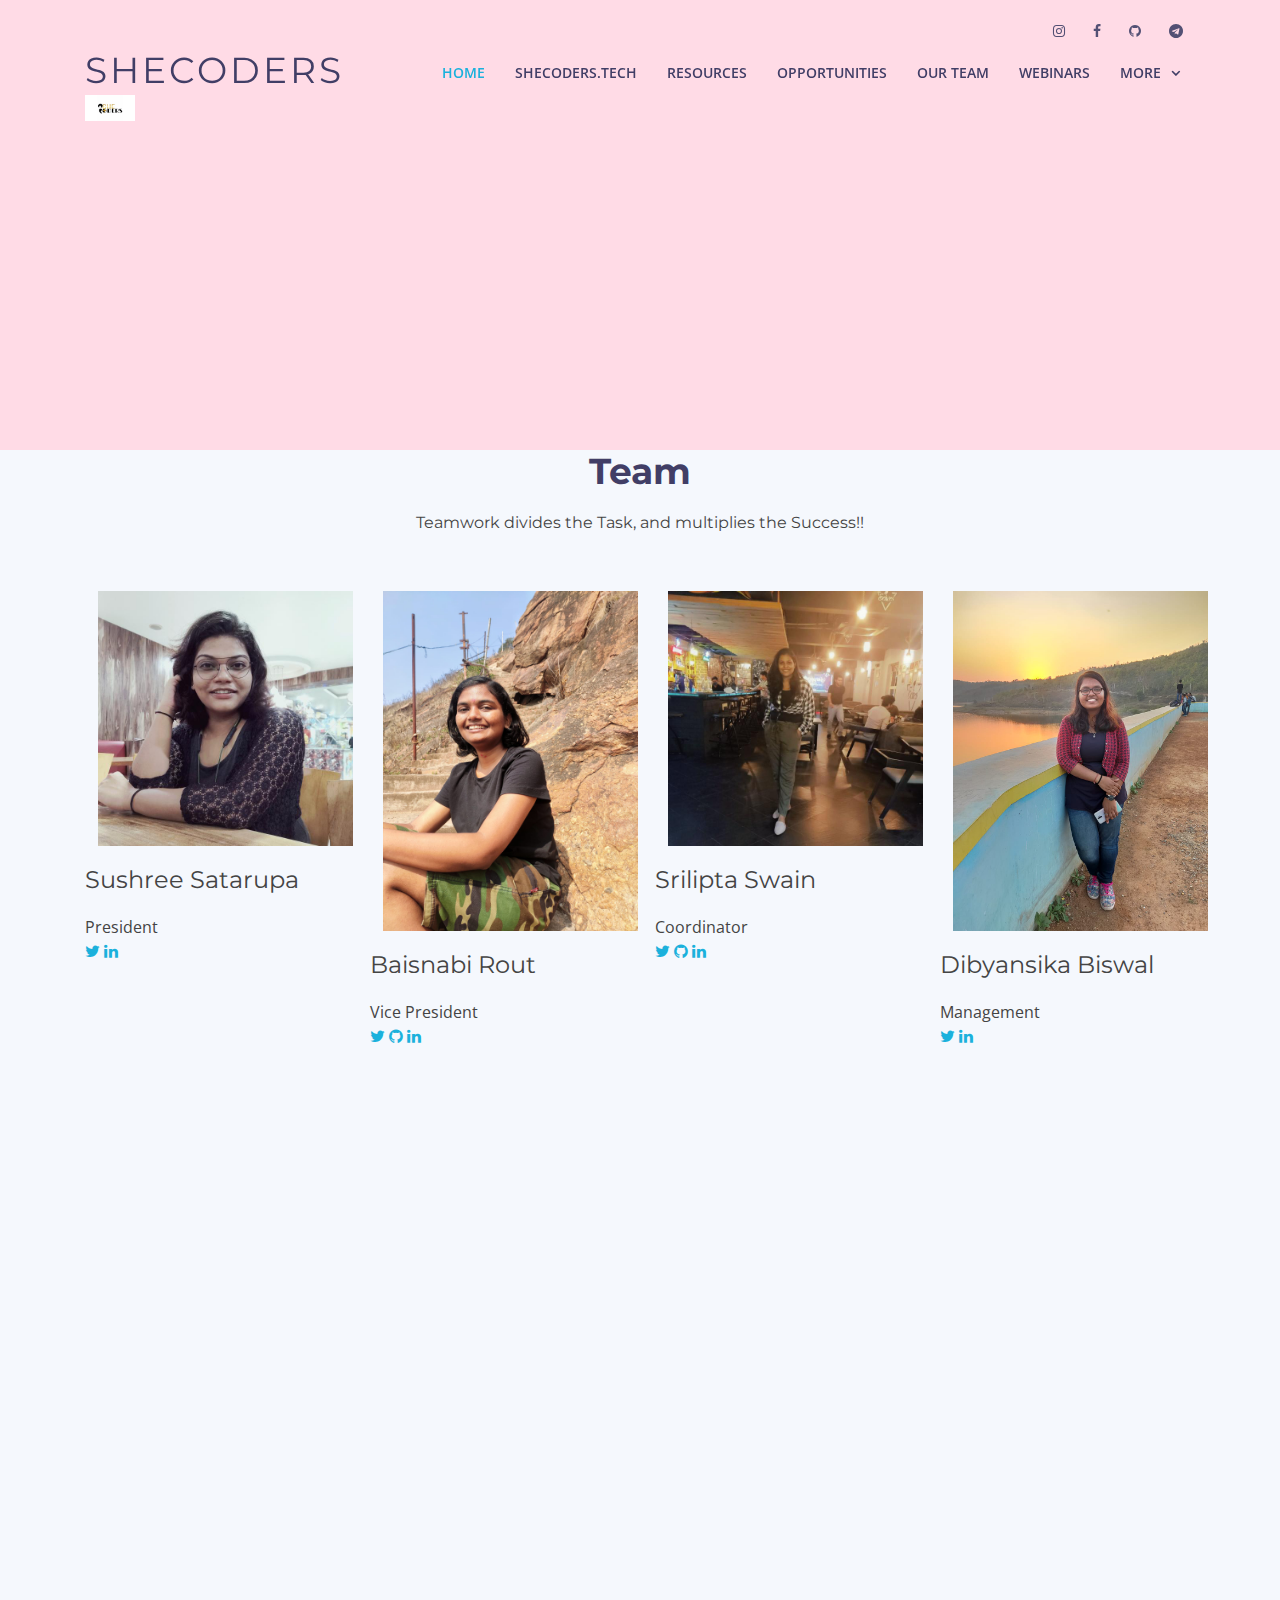
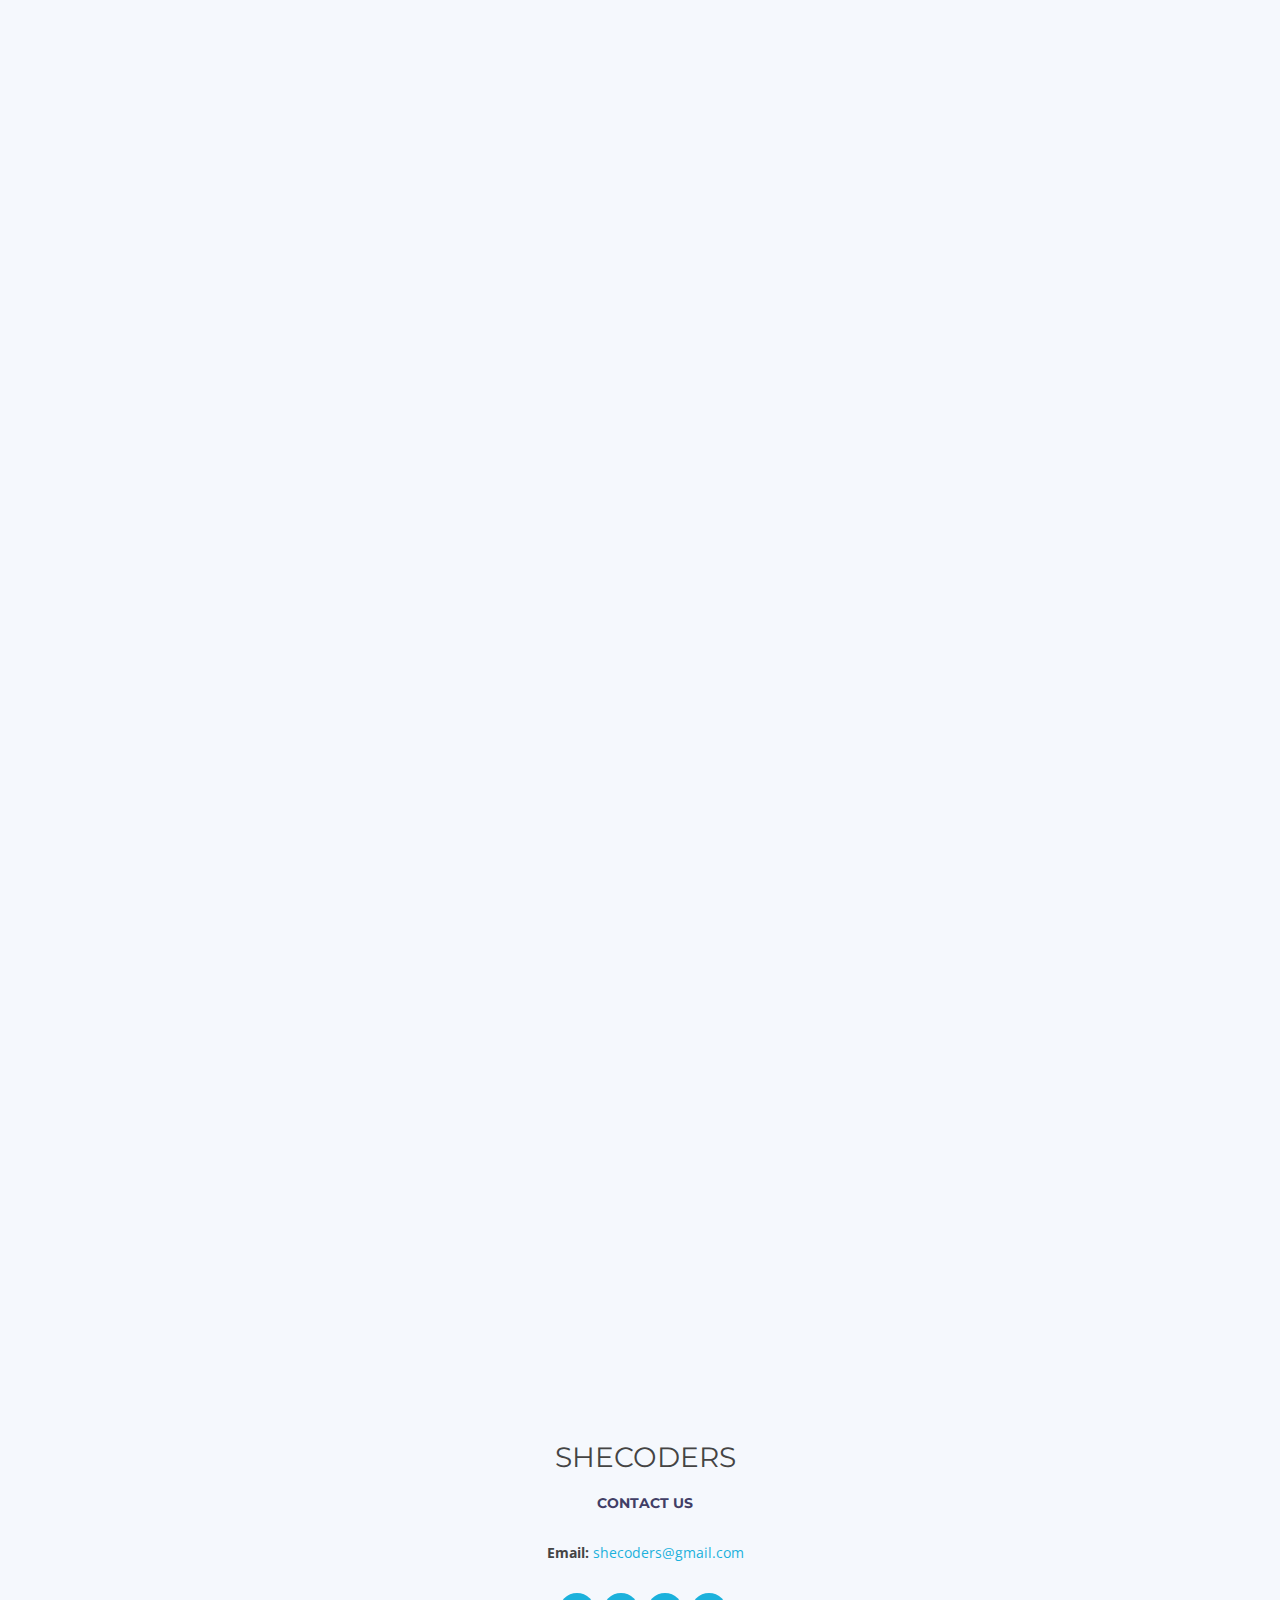
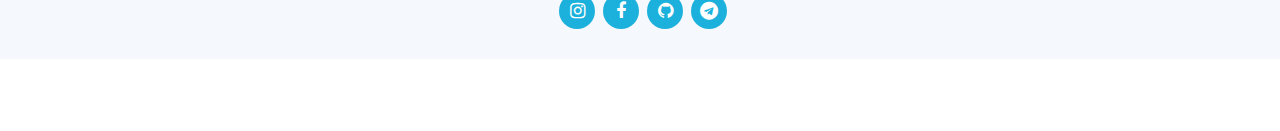
<file: team.html>
<!DOCTYPE html>
<html lang="en">

<head>
  <script async src="https://www.googletagmanager.com/gtag/js?id=UA-165861327-1"></script>
  <script>
    window.dataLayer = window.dataLayer || [];
    function gtag() { dataLayer.push(arguments); }
    gtag('js', new Date());

    gtag('config', 'UA-165861327-1');
  </script>

  <meta charset="utf-8">
  <meta content="width=device-width, initial-scale=1.0" name="viewport">
  <meta name="google-site-verification" content="FT2t5BivKk3B39Z5iv1eupyKrr3XzPh7JcjXD7RoPNU" />

  <title>OUR TEAM</title>
  <meta content="" name="descriptison">
  <meta content="" name="keywords">

  <!-- Favicons -->
  <link href="assets/img/shecoders.jpeg" rel="icon">
  <link href="assets/img/shecoders.jpeg" rel="icon">

  <!-- Google Fonts -->
  <link
    href="https://fonts.googleapis.com/css?family=Open+Sans:300,300i,400,400i,600,600i,700,700i|Montserrat:300,400,500,600,700@display=swap"
    rel="stylesheet">

  <!-- Vendor CSS Files -->
  <link href="assets/vendor/bootstrap/css/bootstrap.min.css" rel="stylesheet">
  <link href="assets/vendor/animate.css/animate.min.css" rel="stylesheet">
  <link href="assets/vendor/font-awesome/css/font-awesome.min.css" rel="stylesheet">
  <link href="assets/vendor/ionicons/css/ionicons.min.css" rel="stylesheet">
  <link href="assets/vendor/venobox/venobox.css" rel="stylesheet">
  <link href="assets/vendor/owl.carousel/assets/owl.carousel.min.css" rel="stylesheet">

  <!-- Template Main CSS File -->
  <link href="assets/css/style.css" rel="stylesheet">
  <script type="text/javascript" id="botcopy-embedder-d7lcfheammjct" class="botcopy-embedder-d7lcfheammjct"
    data-botId="5eb171581bb92200073b9bb7">
      var s = document.createElement('script');
      s.type = 'text/javascript'; s.async = true;
      s.src = 'https://widget.botcopy.com/js/injection.js';
      document.getElementById('botcopy-embedder-d7lcfheammjct').appendChild(s);
    </script>

</head>

<body>

  <!-- ======= Header ======= -->
  <header id="header">

    <div id="topbar">
      <div class="container">
        <div class="social-links">
            <a href="https://instagram.com/shecoders.nitr" class="instagram"><i class="fa fa-instagram"></i></a>
            <a href="https://m.facebook.com/SHECODERSnitr-114040877063818/" class="facebook"><i class="fa fa-facebook"></i></a>
            <a href="https://github.com/Shecoders" class="github"><i class="fa fa-github"></i></a>
            <a href="https://t.me/joinchat/JegeIx1Pr4q3E28Qa4DH7g" class="telegram"><i class="fa fa-telegram"></i></a>
        </div>
      </div>
    </div>

    <div class="container">
      <div class="logo float-left">
        <!-- Uncomment below if you prefer to use an image logo -->
        <h1 class="text-light"><a href="#intro" class="scrollto"><span>Shecoders</span></a></h1>
        <a href="#header" class="scrollto"><img src="assets/img/shecoders.jpeg" alt="" class="img-fluid"></a>
      </div>

      <nav class="main-nav float-right d-none d-lg-block">
        <ul>
          <li class="active"><a href="index.html">Home</a></li>
          <li ><a href="SHECODERS.TECH.html">SHECODERS.TECH</a></li>
          <li><a href="resources.html">Resources</a></li>
          <li><a href="opportunities.html">Opportunities</a></li>
          <li><a href="team.html">Our Team</a></li>
           <li><a href="webinar.html">Webinars</a></li>
          <li class="drop-down"><a href="">More</a>
            <ul>
              <li><a href="#faq">FAQ</a></li>
              <li><a href="#footer">Contact Us</a></li>
          </li>
        </ul>
      </nav><!-- .main-nav -->
    </div>
  </header><!-- #header -->
  <section id="hero" class="clearfix">
    <div class="container d-flex h-100">
      <div class="row justify-content-center align-self-center">
        <div class="col-md-6 intro-info order-md-first order-last">
        </div>
      </div>

    </div>
  </section><!-- End Hero -->
  <!-- ======= Team Section ======= -->
  <section id="team" class="team section-bg">
    <div class="container">
      <div class="section-header">
        <h3 style="text-align:center;">Team</h3>
        <h6 style="text-align:center;">Teamwork divides the Task, and multiplies the Success!!</h6><br>

      </div>

      <div class="row">

        <div class="col-lg-3 col-md-6 wow fadeInUp">
          <div class="member">
            <img loading="lazy" src="assets/img/sushree.jpeg" class="img-fluid img__color-palette" alt="" width="330"
              height="330">
            <div class="member-info">
              <div class="member-info-content">
                <h4>Sushree Satarupa</h4>
                <span>President</span>
                <div class="social">
                  <a href=""><i class="fa fa-twitter"></i></a>
                  <a href=""><i class="fa fa-linkedin"></i></a>
                </div>
              </div>
            </div>
          </div>
        </div>

        <div class="col-lg-3 col-md-6 wow fadeInUp" data-wow-delay="0.1s">
          <div class="member">
            <img loading="lazy" src="assets/img/baisnabi.jpeg" class="img-fluid img__color-palette" alt="" width="330"
              height="330">
            <div class="member-info">
              <div class="member-info-content">
                <h4>Baisnabi Rout</h4>
                <span>Vice President</span>
                <div class="social">
                  <a href=""><i class="fa fa-twitter"></i></a>
                  <a href=""><i class="fa fa-github"></i></a>
                  <a href=""><i class="fa fa-linkedin"></i></a>
                </div>
              </div>
            </div>
          </div>
        </div>

        <div class="col-lg-3 col-md-6 wow fadeInUp" data-wow-delay="0.2s">
          <div class="member">
            <img loading="lazy" src="assets/img/sri.jpeg" class="img-fluid img__color-palette" alt="" width="330"
              height="330">
            <div class="member-info">
              <div class="member-info-content">
                <h4>Srilipta Swain</h4>
                <span>Coordinator</span>
                <div class="social">
                  <a href=""><i class="fa fa-twitter"></i></a>
                  <a href=""><i class="fa fa-github"></i></a>
                  <a href=""><i class="fa fa-linkedin"></i></a>
                </div>
              </div>
            </div>
          </div>
        </div>

        <div class="col-lg-3 col-md-6 wow fadeInUp" data-wow-delay="0.3s">
          <div class="member">
            <img loading="lazy" src="assets/img/dibya.jpeg" class="img-fluid img__color-palette" alt="" width="330"
              height="330">
            <div class="member-info">
              <div class="member-info-content">
                <h4>Dibyansika Biswal</h4>
                <span>Management</span>
                <div class="social">
                  <a href=""><i class="fa fa-twitter"></i></a>
                  <a href=""><i class="fa fa-linkedin"></i></a>
                </div>
              </div>
            </div>
          </div>
        </div>
        <div class="col-lg-3 col-md-6 wow fadeInUp">
          <div class="member">
            <img loading="lazy" src="assets/img/silalipi.jpeg" class="img-fluid img__color-palette" alt="" width="330"
              height="330">
            <div class="member-info">
              <div class="member-info-content">
                <h4>Silalipi Das</h4>
                <span>Management</span>
                <div class="social">
                  <a href=""><i class="fa fa-twitter"></i></a>
                  <a href=""><i class="fa fa-github"></i></a>
                  <a href=""><i class="fa fa-linkedin"></i></a>
                </div>
              </div>
            </div>
          </div>
        </div>
        <div class="col-lg-3 col-md-6 wow fadeInUp">
          <div class="member">
            <img loading="lazy" src="assets/img/Riya_Management_ME.jpg" class="img-fluid img__color-palette" alt="" width="330"
              height="330">
            <div class="member-info">
              <div class="member-info-content">
                <h4>Riya Agrawala</h4>
                <span>Management</span>
                <div class="social">
                  <a href=""><i class="fa fa-twitter"></i></a>
                  <a href=""><i class="fa fa-github"></i></a>
                  <a href=""><i class="fa fa-linkedin"></i></a>
                </div>
              </div>
            </div>
          </div>
        </div>
      

      

      
      <div class="col-lg-3 col-md-6 wow fadeInUp">
        <div class="member">
          <img loading="lazy" src="assets/img/Shalini Sheetal_Teaching_CSE.jpg" class="img-fluid img__color-palette" alt="" width="330"
            height="330">
          <div class="member-info">
            <div class="member-info-content">
              <h4>Shalini Sheetal</h4>
              <span>Teaching Team</span>
              <div class="social">
                <a href=""><i class="fa fa-twitter"></i></a>
                <a href=""><i class="fa fa-linkedin"></i></a>
              </div>
            </div>
          </div>
        </div>
      </div>


      


      <div class="col-lg-3 col-md-6 wow fadeInUp">
        <div class="member">
          <img loading="lazy" src="assets/img/Anwesha_Design_ECE.jpg" class="img-fluid img__color-palette" alt="" width="330"
            height="330">
          <div class="member-info">
            <div class="member-info-content">
              <h4>Anwesha Pradhan</h4>
              <span>Design Team</span>
              <div class="social">
                <a href=""><i class="fa fa-twitter"></i></a>
                <a href=""><i class="fa fa-linkedin"></i></a>
              </div>
            </div>
          </div>
        </div>
      </div>


      


      <div class="col-lg-3 col-md-6 wow fadeInUp">
        <div class="member">
          <img loading="lazy" src="assets/img/Nikita Thakur_Content_Mining.png" class="img-fluid img__color-palette" alt="" width="330"
            height="330">
          <div class="member-info">
            <div class="member-info-content">
              <h4>Nikita Thakur</h4>
              <span>Content Team</span>
              <div class="social">
                <a href=""><i class="fa fa-twitter"></i></a>
                <a href=""><i class="fa fa-linkedin"></i></a>
              </div>
            </div>
          </div>
        </div>
      </div>


      <div class="col-lg-3 col-md-6 wow fadeInUp">
        <div class="member">
          <img loading="lazy" src="assets/img/SnehaSwain_Content_Biotechnology.jpg" class="img-fluid img__color-palette" alt="" width="330"
            height="330">
          <div class="member-info">
            <div class="member-info-content">
              <h4>Sneha Swain</h4>
              <span>Content Team</span>
              <div class="social">
                <a href=""><i class="fa fa-twitter"></i></a>
                <a href=""><i class="fa fa-linkedin"></i></a>
              </div>
            </div>
          </div>
        </div>
      </div>


      <div class="col-lg-3 col-md-6 wow fadeInUp">
        <div class="member">
          <img loading="lazy" src="assets/img/Shivangi Baral_Content_Civil Engineering.jpeg" class="img-fluid img__color-palette" alt="" width="330"
            height="330">
          <div class="member-info">
            <div class="member-info-content">
              <h4>Shivangi Baral</h4>
              <span>Content Team</span>
              <div class="social">
                <a href=""><i class="fa fa-twitter"></i></a>
                <a href=""><i class="fa fa-linkedin"></i></a>
              </div>
            </div>
          </div>
        </div>
      </div>


      <div class="col-lg-3 col-md-6 wow fadeInUp">
        <div class="member">
          <img loading="lazy" src="assets/img/Reshmi_content_fp.jpg" class="img-fluid img__color-palette" alt="" width="330"
            height="330">
          <div class="member-info">
            <div class="member-info-content">
              <h4>Reshmi Kumari</h4>
              <span>Content Team</span>
              <div class="social">
                <a href=""><i class="fa fa-twitter"></i></a>
                <a href=""><i class="fa fa-linkedin"></i></a>
              </div>
            </div>
          </div>
        </div>
      </div>


      <div class="col-lg-3 col-md-6 wow fadeInUp">
        <div class="member">
          <img loading="lazy" src="assets/img/Jasmin Priya_Content_Mining.JPG" class="img-fluid img__color-palette" alt="" width="330"
            height="330">
          <div class="member-info">
            <div class="member-info-content">
              <h4>Jasmin Priya</h4>
              <span>Content Team</span>
              <div class="social">
                <a href=""><i class="fa fa-twitter"></i></a>
                <a href=""><i class="fa fa-linkedin"></i></a>
              </div>
            </div>
          </div>
        </div>
      </div>

        <div class="col-lg-3 col-md-6 wow fadeInUp">
        <div class="member">
          <img loading="lazy" src="assets/img/Shreya Jain_design_MM.jpg" class="img-fluid img__color-palette" alt="" width="330"
            height="330">
          <div class="member-info">
            <div class="member-info-content">
              <h4>Shreya Jain</h4>
              <span>Design Team</span>
              <div class="social">
                <a href=""><i class="fa fa-twitter"></i></a>
                <a href=""><i class="fa fa-linkedin"></i></a>
              </div>
            </div>
          </div>
        </div>
      </div>
 
        
        
      <div class="col-lg-3 col-md-6 wow fadeInUp">
        <div class="member">
          <img loading="lazy" src="assets/img/divya.jpeg" class="img-fluid img__color-palette" alt="" width="330"
            height="330">
          <div class="member-info">
            <div class="member-info-content">
              <h4>Divya Sri Surapati</h4>
              <span>Teaching Team</span>
              <div class="social">
                <a href=""><i class="fa fa-twitter"></i></a>
                <a href=""><i class="fa fa-linkedin"></i></a>
              </div>
            </div>
          </div>
        </div>
      </div>
        <div class="col-lg-3 col-md-6 wow fadeInUp">
        <div class="member">
          <img loading="lazy" src="img/riya.jpeg" class="img-fluid img__color-palette" alt="" width="330"
            height="330">
          <div class="member-info">
            <div class="member-info-content">
              <h4>Riya Tiwari</h4>
              <span>Publicity Team</span>
            </div>
          </div>
        </div>
      </div>
        <div class="col-lg-3 col-md-6 wow fadeInUp">
        <div class="member">
          <img loading="lazy" src="img/anshu.jpeg" class="img-fluid img__color-palette" alt="" width="330"
            height="330">
          <div class="member-info">
            <div class="member-info-content">
              <h4>Anshu Teja</h4>
              <span>Design Team</span>
            </div>
          </div>
        </div>
      </div>
        <div class="col-lg-3 col-md-6 wow fadeInUp">
        <div class="member">
          <img loading="lazy" src="img/mansi.jpeg" class="img-fluid img__color-palette" alt="" width="330"
            height="330">
          <div class="member-info">
            <div class="member-info-content">
              <h4>Manshi Gharai</h4>
              <span>Design Team</span>
            </div>
          </div>
        </div>
      </div>
      <div class="col-lg-3 col-md-6 wow fadeInUp">
        <div class="member">
          
          <div class="member-info">
            <div class="member-info-content">
              <h4>Upasana Choudhury</h4>
              <span>Design Team</span>
              <div class="social">
                <a href=""><i class="fa fa-twitter"></i></a>
                <a href=""><i class="fa fa-linkedin"></i></a>
              </div>
            </div>
          </div>
        </div>
      </div>
      <div class="col-lg-3 col-md-6 wow fadeInUp">
        <div class="member">
          <div class="member-info">
            <div class="member-info-content">
              <h4>Rasmita Sahu</h4>
              <span>Teaching Team</span>
              <div class="social">
                <a href=""><i class="fa fa-twitter"></i></a>
                <a href=""><i class="fa fa-linkedin"></i></a>
              </div>
            </div>
          </div>
        </div>
      </div>
     
    </div>

    </div>
  </section><!-- End Team Section -->


  <!-- ======= Footer ======= -->
  <footer id="footer" class="section-bg">


    <div class="footer-top">
      <div class="container">

        <h3>SHECODERS</h3>

        <div class="footer-links">
          <h4>Contact Us</h4>
          <strong>Email: </strong><a
            href="mailto:shecoders@gmail.com?subject=Query link">shecoders@gmail.com</a><br>
          </p>
        </div>

        <div class="social-links">
          <a href="https://instagram.com/shecoders.nitr" class="instagram"><i class="fa fa-instagram"></i></a>
          <a href="https://m.facebook.com/SHECODERSnitr-114040877063818/" class="facebook"><i class="fa fa-facebook"></i></a>
          <a href="https://github.com/Shecoders" class="github"><i class="fa fa-github"></i></a>
          <a href="https://t.me/joinchat/JegeIx1Pr4q3E28Qa4DH7g" class="telegram"><i class="fa fa-telegram"></i></a>
        </div>

      </div>

    </div>
    <br>
    <br>



  </footer><!-- End  Footer -->

  <a href="#" class="back-to-top"><i class="fa fa-chevron-up"></i></a>
  <!-- Vendor JS Files -->
  <script src="assets/vendor/jquery/jquery.min.js"></script>
  <script src="assets/vendor/bootstrap/js/bootstrap.bundle.min.js"></script>
  <script src="assets/vendor/jquery.easing/jquery.easing.min.js"></script>
  <script src="assets/vendor/isotope-layout/isotope.pkgd.min.js"></script>
  <script src="assets/vendor/counterup/counterup.min.js"></script>
  <script src="assets/vendor/venobox/venobox.min.js"></script>
  <script src="assets/vendor/mobile-nav/mobile-nav.js"></script>
  <script src="assets/vendor/wow/wow.min.js"></script>
  <script src="assets/vendor/owl.carousel/owl.carousel.min.js"></script>
  <script src="assets/vendor/waypoints/jquery.waypoints.min.js"></script>

  <!-- Template Main JS File -->
  <script src="assets/js/main.js"></script>

  <!-- news letter js -->
  <script src="//maxcdn.bootstrapcdn.com/bootstrap/4.1.1/js/bootstrap.min.js"></script>
  <script src="//cdnjs.cloudflare.com/ajax/libs/jquery/3.2.1/jquery.min.js"></script>

</body>

</html>
</file>
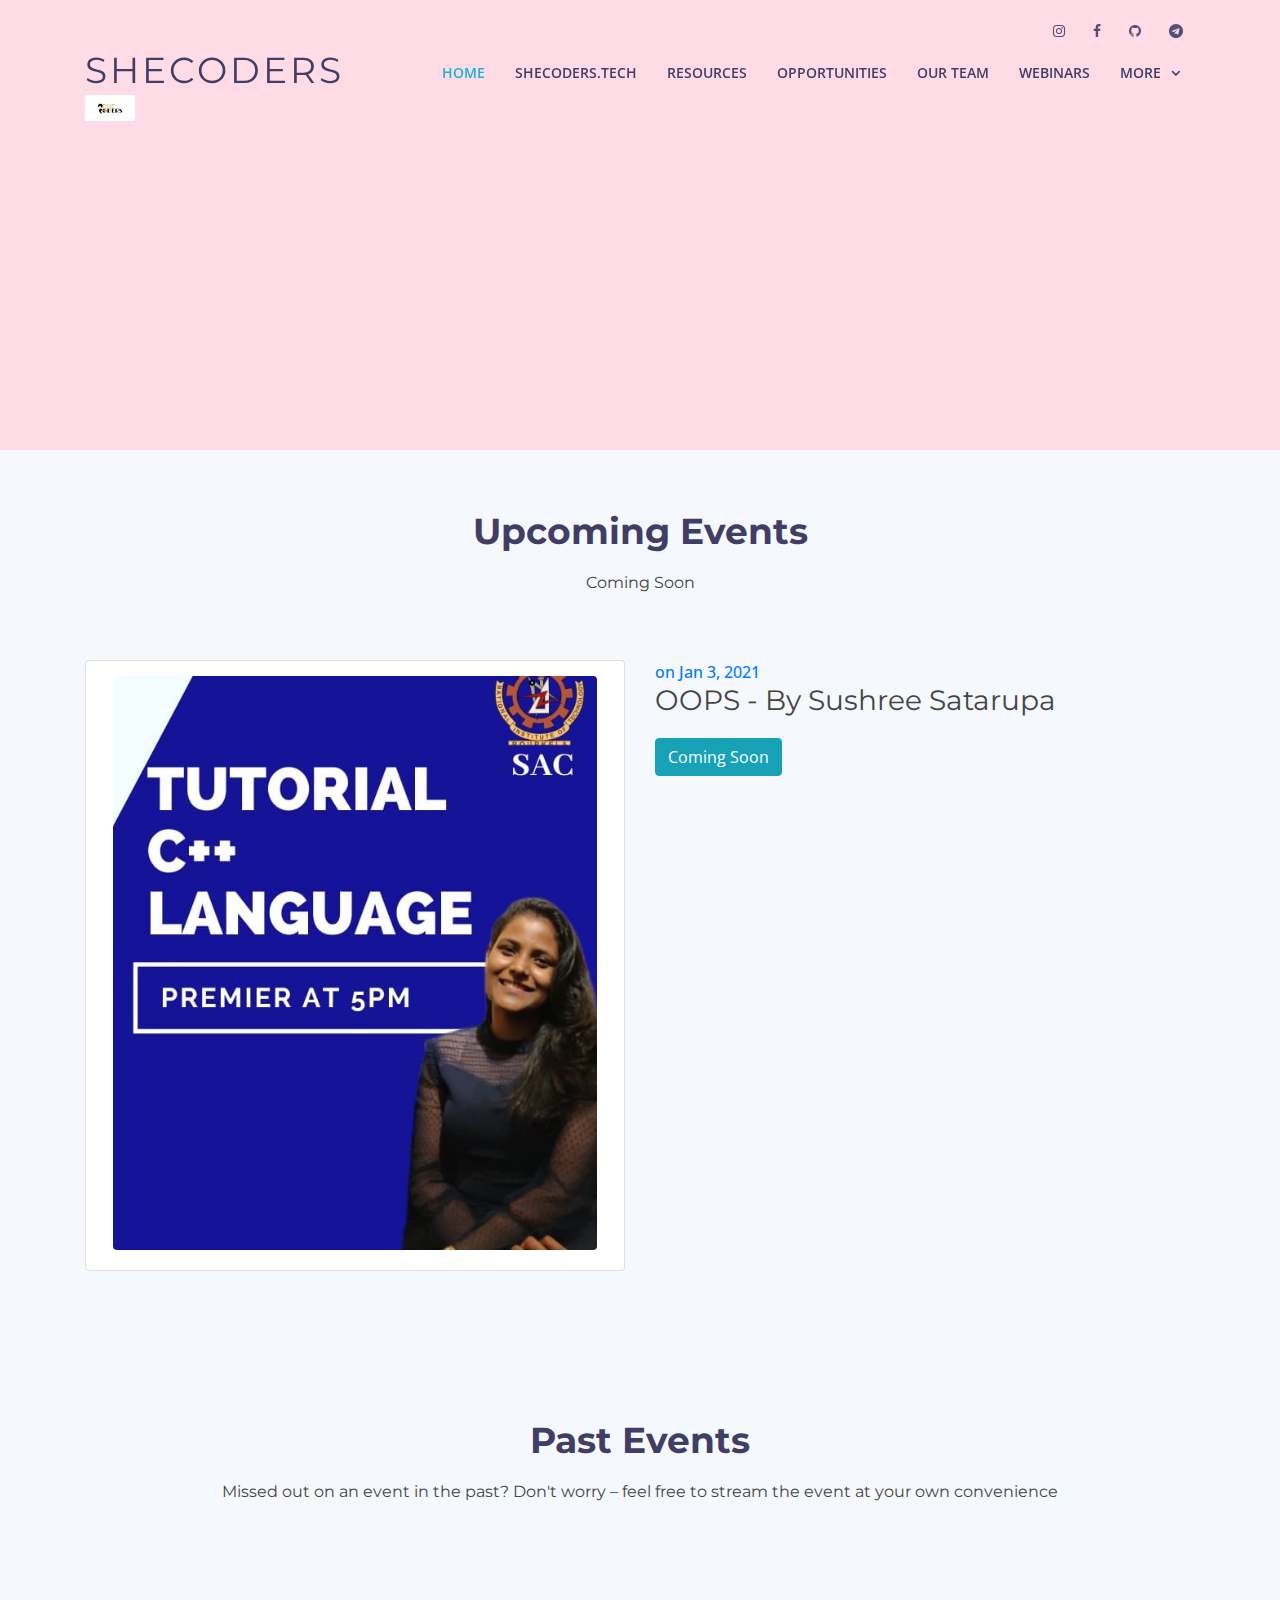
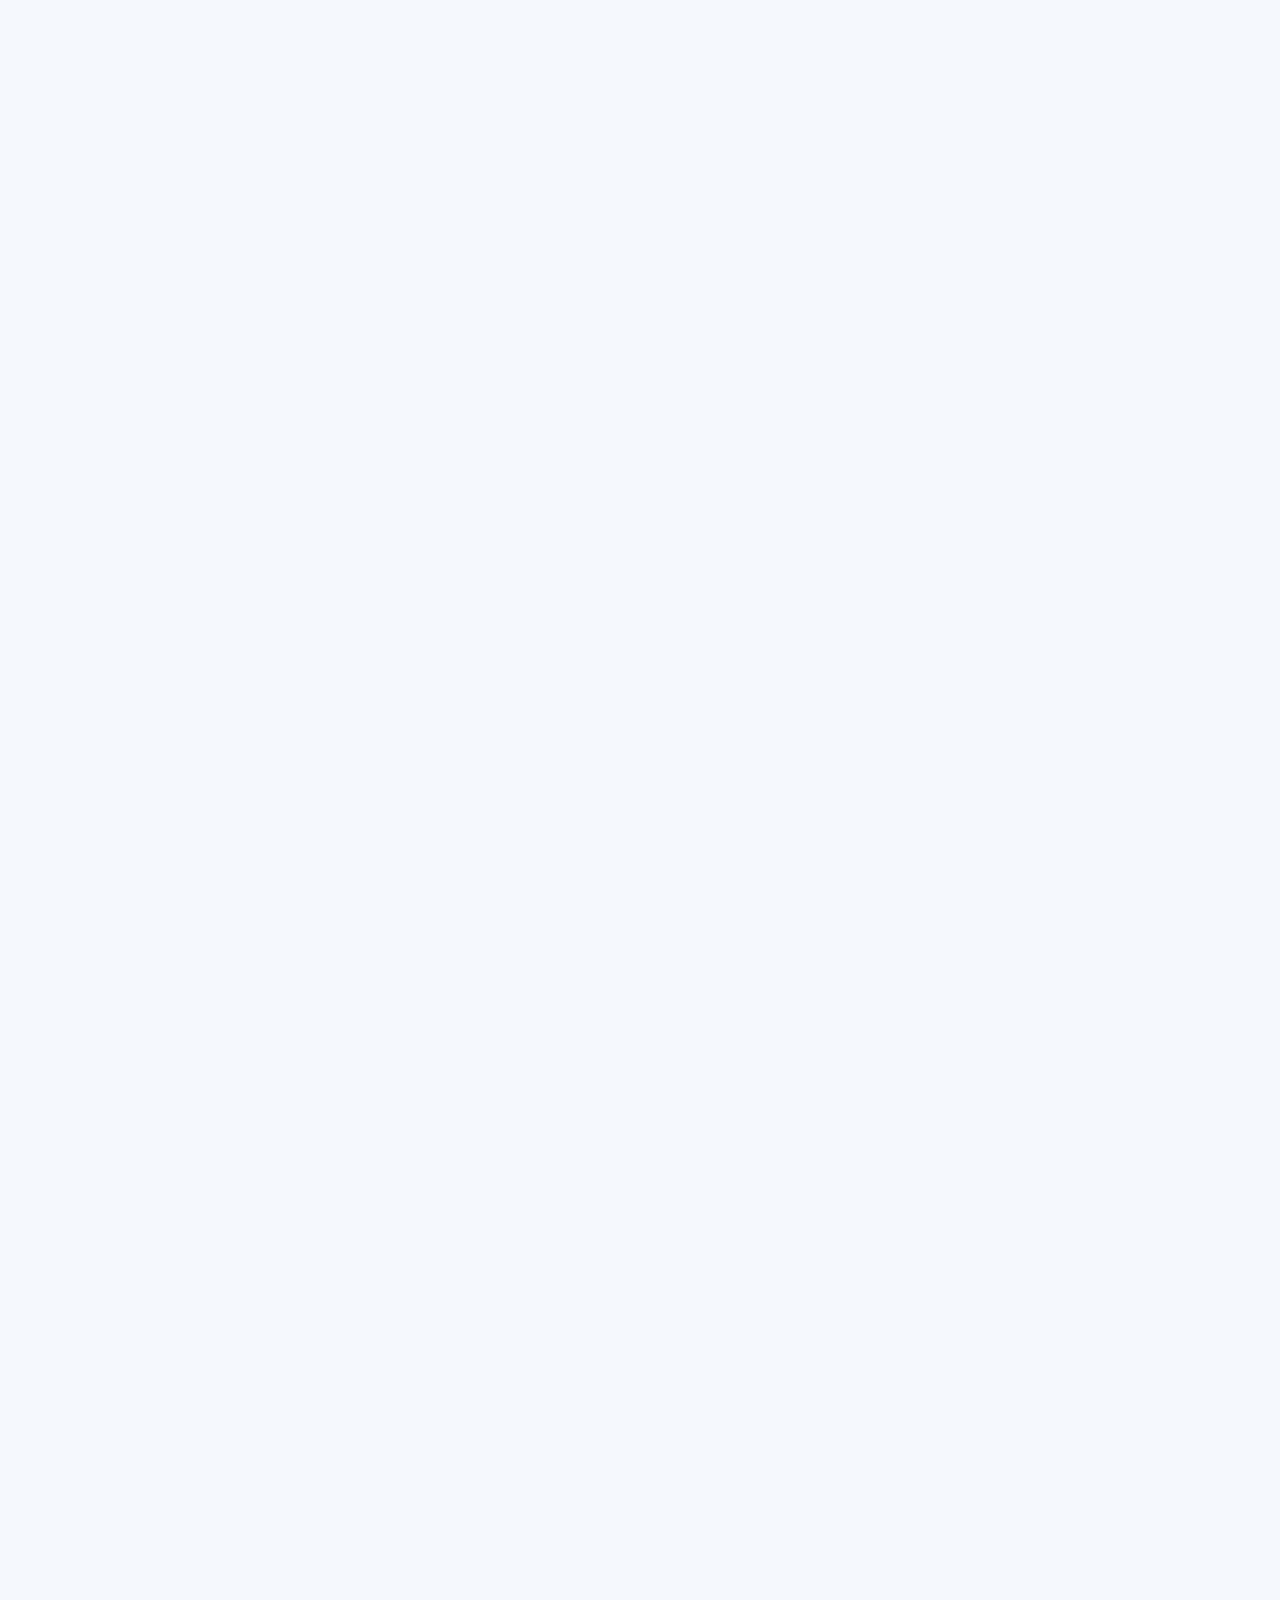
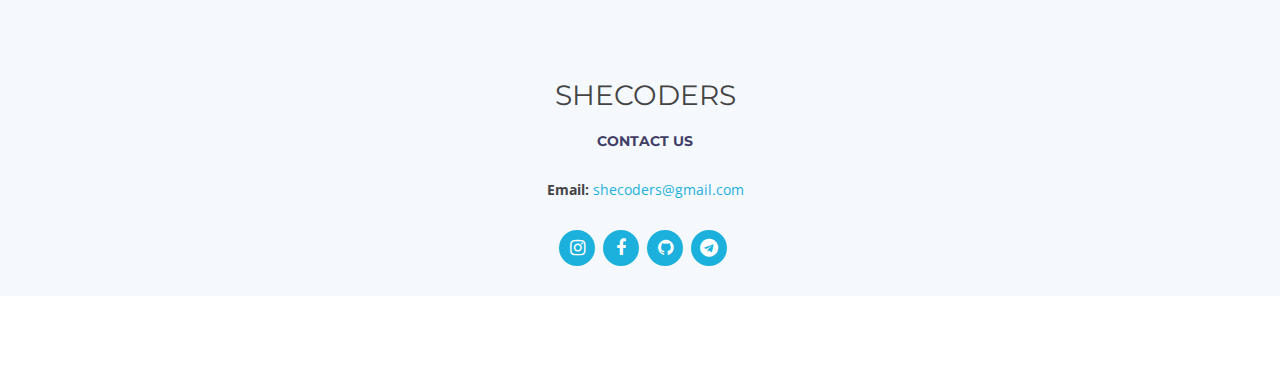
<file: webinar.html>
<!DOCTYPE html>
<html lang="en">

<head>
  <script async src="https://www.googletagmanager.com/gtag/js?id=UA-165861327-1"></script>
  <script>
    window.dataLayer = window.dataLayer || [];
    function gtag() { dataLayer.push(arguments); }
    gtag('js', new Date());

    gtag('config', 'UA-165861327-1');
  </script>

  <meta charset="utf-8">
  <meta content="width=device-width, initial-scale=1.0" name="viewport">
  <meta name="google-site-verification" content="FT2t5BivKk3B39Z5iv1eupyKrr3XzPh7JcjXD7RoPNU" />

  <title>WEBINAR</title>
  <meta content="" name="descriptison">
  <meta content="" name="keywords">

  <!-- Favicons -->
  <link href="assets/img/shecoders.jpeg" rel="icon">
  <link href="assets/img/shecoders.jpeg" rel="icon">

  <!-- Google Fonts -->
  <link
    href="https://fonts.googleapis.com/css?family=Open+Sans:300,300i,400,400i,600,600i,700,700i|Montserrat:300,400,500,600,700@display=swap"
    rel="stylesheet">

  <!-- Vendor CSS Files -->
  <link href="assets/vendor/bootstrap/css/bootstrap.min.css" rel="stylesheet">
  <link href="assets/vendor/animate.css/animate.min.css" rel="stylesheet">
  <link href="assets/vendor/font-awesome/css/font-awesome.min.css" rel="stylesheet">
  <link href="assets/vendor/ionicons/css/ionicons.min.css" rel="stylesheet">
  <link href="assets/vendor/venobox/venobox.css" rel="stylesheet">
  <link href="assets/vendor/owl.carousel/assets/owl.carousel.min.css" rel="stylesheet">

  <!-- Template Main CSS File -->
  <link href="assets/css/style.css" rel="stylesheet">
  <script type="text/javascript" id="botcopy-embedder-d7lcfheammjct" class="botcopy-embedder-d7lcfheammjct"
    data-botId="5eb171581bb92200073b9bb7">
      var s = document.createElement('script');
      s.type = 'text/javascript'; s.async = true;
      s.src = 'https://widget.botcopy.com/js/injection.js';
      document.getElementById('botcopy-embedder-d7lcfheammjct').appendChild(s);
    </script>

</head>

<body>

  <!-- ======= Header ======= -->
  <header id="header">

    <div id="topbar">
      <div class="container">
        <div class="social-links">
            <a href="https://instagram.com/shecoders.nitr" class="instagram"><i class="fa fa-instagram"></i></a>
            <a href="https://m.facebook.com/SHECODERSnitr-114040877063818/" class="facebook"><i class="fa fa-facebook"></i></a>
            <a href="https://github.com/Shecoders" class="github"><i class="fa fa-github"></i></a>
            <a href="https://t.me/joinchat/JegeIx1Pr4q3E28Qa4DH7g" class="telegram"><i class="fa fa-telegram"></i></a>
        </div>
      </div>
    </div>

    <div class="container">
      <div class="logo float-left">
        <!-- Uncomment below if you prefer to use an image logo -->
        <h1 class="text-light"><a href="#intro" class="scrollto"><span>Shecoders</span></a></h1>
        <a href="#header" class="scrollto"><img src="assets/img/shecoders.jpeg" alt="" class="img-fluid"></a>
      </div>

      <nav class="main-nav float-right d-none d-lg-block">
        <ul>
          <li class="active"><a href="index.html">Home</a></li>
          <li ><a href="SHECODERS.TECH.html">SHECODERS.TECH</a></li>
          <li><a href="resources.html">Resources</a></li>
          <li><a href="opportunities.html">Opportunities</a></li>
          <li><a href="team.html">Our Team</a></li>
           <li><a href="webinar.html">Webinars</a></li>
          <li class="drop-down"><a href="">More</a>
            <ul>
              <li><a href="#faq">FAQ</a></li>
              <li><a href="#footer">Contact Us</a></li>
          </li>
        </ul>
      </nav><!-- .main-nav -->
    </div>
  </header><!-- #header -->

    <!-- ======= Hero Section ======= -->
    <section id="hero" class="clearfix">
        <div class="container d-flex h-100">
            <div class="row justify-content-center align-self-center">
                <div class="col-md-6 intro-info order-md-first order-last">
                </div>
            </div>

        </div>
    </section><!-- End Hero -->


    <main id="main">
      <section id="services" class="services section-bg">
          <div class="container">
              <header class="section-header">
                  <h3>Upcoming Events</h3>
                  <h6 style="text-align:center;">Coming Soon</span></h6><br>
              </header>
              <br>
              <div class="row pb-5">
                  
                    <div class="col-sm-10 col-md-6 col-lg-6wow bounceInLeft" data-wow-duration="1.5s">
                      <div class="card">
                          <img class="card-image-top video_image rounded"
                              src="assets/img/321.jpeg"
                              alt="image1" />
                      </div>
                  </div>

                  <div class="col-sm-10 col-md-6 col-lg-6  wow bounceInRight" data-wow-duration="1.5s">
                      <span class="h6 text-primary">on Jan 3, 2021</span>
                      <h3> OOPS - By Sushree Satarupa</h3>
                      <a href="" >
                          <button type="button" class="btn btn-info">Coming Soon</button>
                       </a>  
                  </div>
              </div>

              
          
      </section>
  </main>
    <main id="main">
        <section id="services" class="services section-bg">
            <div class="container">
                <header class="section-header">
                    <h3>Past Events</h3>
                    <h6 style="text-align:center;">Missed out on an event in the past? Don't worry – feel free to stream
                        the event at your own convenience</span></h6><br>
                </header>
                
            <br>
          <br>
          
              <div class="row pb-5">
                    <div class="col-sm-10 col-md-6 col-lg-6 wow bounceInLeft" data-wow-duration="1.5s">
                        <div class="card">
                            <img class="card-image-top video_image rounded"
                                src="img/ws.jpeg"
                                alt="image1" />
                        </div>
                    </div>

                    <div class="col-sm-10 col-md-6 col-lg-6 wow bounceInRight" data-wow-duration="1.5s ">
                        <span class="h6 text-primary">last updated on Jan 27, 2021</span>
                        <h3> Web Development and Github Workshops - By Sushree Satarupa and Dibyansika Biswal</h3>
                        <a href="https://youtube.com/playlist?list=PLCIh4yWNAUfGZlzwf61Bk3w6qBfLPHWKF" >
                            <button type="button" class="btn btn-info">Stream Recording</button>
                         </a>  
                    </div>
                </div>
                <div class="row pb-5">
                    <div class="col-sm-10 col-md-6 col-lg-6 wow bounceInLeft" data-wow-duration="1.5s">
                        <div class="card">
                            <img class="card-image-top video_image rounded"
                                src="img/321.jpeg"
                                alt="image1" />
                        </div>
                    </div>

                    <div class="col-sm-10 col-md-6 col-lg-6 wow bounceInRight" data-wow-duration="1.5s ">
                        <span class="h6 text-primary">last updated on Feb 14, 2021</span>
                        <h3>C++ language - By Srilipta Swain</h3>
                        <a href="https://youtube.com/playlist?list=PLCIh4yWNAUfGGocnGBT8WjP3QkZybebbv" >
                            <button type="button" class="btn btn-info">Stream Recording</button>
                         </a>  
                    </div>
                </div>

                <div class="row pb-5">
                    <div class="col-sm-10 col-md-6 col-lg-6 wow bounceInLeft" data-wow-duration="1.5s">
                        <div class="card">
                            <img class="card-image-top video_image rounded"
                                src="assets/img/123.jpg "
                                alt="image1" />
                        </div>
                    </div>

                    <div class="col-sm-10 col-md-6 col-lg-6 wow bounceInRight" data-wow-duration="1.5s">
                        <span class="h6 text-primary">last updated on Nov 1 , 2020</span>
                        <h3>C language - By Shalini Sheetal </h3>
                        <a href="https://youtube.com/playlist?list=PLCIh4yWNAUfESol17_ydBasSMRITT5_Vq" >
                            <button type="button" class="btn btn-info">Stream Recording</button>
                        </a>  
                    </div>
                </div>
            </div>
        </section>
    </main>


    <!-- ======= Footer ======= -->
  <footer id="footer" class="section-bg">


    <div class="footer-top">
      <div class="container">

        <h3>SHECODERS</h3>

        <div class="footer-links">
          <h4>Contact Us</h4>
          <strong>Email: </strong><a
            href="mailto:shecoders@gmail.com?subject=Query link">shecoders@gmail.com</a><br>
          </p>
        </div>

        <div class="social-links">
          <a href="https://instagram.com/shecoders.nitr" class="instagram"><i class="fa fa-instagram"></i></a>
          <a href="https://m.facebook.com/SHECODERSnitr-114040877063818/" class="facebook"><i class="fa fa-facebook"></i></a>
          <a href="https://github.com/Shecoders" class="github"><i class="fa fa-github"></i></a>
          <a href="https://t.me/joinchat/JegeIx1Pr4q3E28Qa4DH7g" class="telegram"><i class="fa fa-telegram"></i></a>
        </div>

      </div>

    </div>
    <br>
    <br>



  </footer><!-- End  Footer -->

  <a href="#" class="back-to-top"><i class="fa fa-chevron-up"></i></a>
  <!-- Vendor JS Files -->
  <script src="assets/vendor/jquery/jquery.min.js"></script>
  <script src="assets/vendor/bootstrap/js/bootstrap.bundle.min.js"></script>
  <script src="assets/vendor/jquery.easing/jquery.easing.min.js"></script>
  <script src="assets/vendor/isotope-layout/isotope.pkgd.min.js"></script>
  <script src="assets/vendor/counterup/counterup.min.js"></script>
  <script src="assets/vendor/venobox/venobox.min.js"></script>
  <script src="assets/vendor/mobile-nav/mobile-nav.js"></script>
  <script src="assets/vendor/wow/wow.min.js"></script>
  <script src="assets/vendor/owl.carousel/owl.carousel.min.js"></script>
  <script src="assets/vendor/waypoints/jquery.waypoints.min.js"></script>

  <!-- Template Main JS File -->
  <script src="assets/js/main.js"></script>

  <!-- news letter js -->
  <script src="//maxcdn.bootstrapcdn.com/bootstrap/4.1.1/js/bootstrap.min.js"></script>
  <script src="//cdnjs.cloudflare.com/ajax/libs/jquery/3.2.1/jquery.min.js"></script>

</body>

</html>
</file>
<file: assets/vendor/venobox/venobox.css>
/* ------ venobox.css --------*/
.vbox-overlay *, .vbox-overlay *:before, .vbox-overlay *:after{
    -webkit-backface-visibility: hidden;
    -webkit-box-sizing:border-box;
    -moz-box-sizing:border-box;
    box-sizing:border-box;
}
.vbox-overlay * { 
    -webkit-backface-visibility: visible;
    backface-visibility: visible;
}
.vbox-overlay{
    display: -webkit-flex;
    display: flex;
    -webkit-flex-direction: column;
    flex-direction: column;
    -webkit-justify-content: center;
    justify-content: center;
    -webkit-align-items: center;
    align-items: center;
    position: fixed;
    left: 0;
    top: 0;
    bottom: 0;
    right: 0;
    z-index: 1040;
    -webkit-transform:translateZ(1000px);
    transform: translateZ(1000px);
    transform-style: preserve-3d;
}

/* ----- navigation ----- */
.vbox-title{
    width: 100%;
    height: 40px;
    float: left;
    text-align: center;
    line-height: 28px;
    font-size: 12px;
    padding: 6px 40px;
    overflow: hidden;
    position: fixed;
    display: none;
    left: 0;
    z-index: 1050;
}
.vbox-close{
    cursor: pointer;
    position: fixed;
    top: -1px;
    right: 0;
    width: 50px;
    height: 40px;
    padding: 6px;
    display: block;
    background-position:10px center;
    overflow: hidden;
    font-size: 24px;
    line-height: 1;
    text-align: center;
    z-index: 1050;
}
.vbox-num{
    cursor: pointer;
    position: fixed;
    left: 0;
    height: 40px;
    display: block;
    overflow: hidden;
    line-height: 28px;
    font-size: 12px;
    padding: 6px 10px;
    display: none;
    z-index: 1050;
}
/* ----- navigation ARROWS ----- */
.vbox-next, .vbox-prev{
    position: fixed;
    top: 50%;
    margin-top: -15px;
    overflow: hidden;
    cursor: pointer;
    display: block;
    width: 45px;
    height: 45px;
    z-index: 1050;
}
.vbox-next span, .vbox-prev span{
    position: relative;
    width: 20px;
    height: 20px;
    border: 2px solid transparent;
    border-top-color: #B6B6B6;
    border-right-color: #B6B6B6;
    text-indent: -100px;
    position: absolute;
    top: 8px;
    display: block;
}
.vbox-prev{
    left: 15px;
}
.vbox-next{
    right: 15px;
}
.vbox-prev span{
    left: 10px;
    -ms-transform: rotate(-135deg);
    -webkit-transform: rotate(-135deg);
    transform: rotate(-135deg);
}
.vbox-next span{
    -ms-transform: rotate(45deg);
    -webkit-transform: rotate(45deg);
    transform: rotate(45deg);
    right: 10px;
}
/* ------- inline window ------ */
.vbox-inline{
    width: 420px;
    height: 315px;
    height: 70vh;
    padding: 10px;
    background: #fff;
    margin: 0 auto;
    overflow: auto;
    text-align: left;
}
/* ------- Video & iFrames window ------ */
.venoframe{
    max-width: 100%;
    width: 100%;
    border: none;
    width: 100%;
    height: 260px;
    height: 70vh;
}
.venoframe.vbvid{
    height: 260px;
}
@media (min-width: 768px) {
    .venoframe, .vbox-inline{
        width: 90%;
        height: 360px;
        height: 70vh;
    }
    .venoframe.vbvid{
        width: 640px;
        height: 360px;
    }
}
@media (min-width: 992px) {
    .venoframe, .vbox-inline{
        max-width: 1200px;
        width: 80%;
        height: 540px;
        height: 70vh;
    }
    .venoframe.vbvid{
        width: 960px;
        height: 540px;
    }
}
/* 
Please do NOT edit this part! 
or at least read this note: http://i.imgur.com/7C0ws9e.gif
*/
.vbox-open{
    overflow: hidden;
}
.vbox-container{
    position: absolute;
    left: 0;
    right: 0;
    top: 0;
    bottom: 0;
    overflow-x: hidden;
    overflow-y: scroll;
    overflow-scrolling: touch;
    -webkit-overflow-scrolling: touch;
    z-index: 20;
    max-height: 100%;

}

.vbox-content{
    text-align: center;
    float: left;
    width: 100%;
    position: relative;
    overflow: hidden;
    padding: 20px 10px;
}
.vbox-container img{
    max-width: 100%;
    height: auto;
}
.vbox-figlio{
    box-shadow: 0 0 12px rgba(0,0,0,0.19), 0 6px 6px rgba(0,0,0,0.23);
    max-width: 100%;
    text-align: initial;
}
img.vbox-figlio{
    -webkit-user-select: none;
-khtml-user-select: none;
-moz-user-select: none;
-o-user-select: none;
user-select: none;
}
.vbox-content.swipe-left{
    margin-left: -200px !important;
}
.vbox-content.swipe-right{
    margin-left: 200px !important;
}
.vbox-animated{
    webkit-transition: margin 300ms ease-out;
    transition: margin 300ms ease-out;
}

/* ---------- preloader ----------
 * SPINKIT 
 * http://tobiasahlin.com/spinkit/
-------------------------------- */
.sk-double-bounce,.sk-rotating-plane{width:40px;height:40px;margin:40px auto}.sk-rotating-plane{background-color:#333;-webkit-animation:sk-rotatePlane 1.2s infinite ease-in-out;animation:sk-rotatePlane 1.2s infinite ease-in-out}@-webkit-keyframes sk-rotatePlane{0%{-webkit-transform:perspective(120px) rotateX(0) rotateY(0);transform:perspective(120px) rotateX(0) rotateY(0)}50%{-webkit-transform:perspective(120px) rotateX(-180.1deg) rotateY(0);transform:perspective(120px) rotateX(-180.1deg) rotateY(0)}100%{-webkit-transform:perspective(120px) rotateX(-180deg) rotateY(-179.9deg);transform:perspective(120px) rotateX(-180deg) rotateY(-179.9deg)}}@keyframes sk-rotatePlane{0%{-webkit-transform:perspective(120px) rotateX(0) rotateY(0);transform:perspective(120px) rotateX(0) rotateY(0)}50%{-webkit-transform:perspective(120px) rotateX(-180.1deg) rotateY(0);transform:perspective(120px) rotateX(-180.1deg) rotateY(0)}100%{-webkit-transform:perspective(120px) rotateX(-180deg) rotateY(-179.9deg);transform:perspective(120px) rotateX(-180deg) rotateY(-179.9deg)}}.sk-double-bounce{position:relative}.sk-double-bounce .sk-child{width:100%;height:100%;border-radius:50%;background-color:#333;opacity:.6;position:absolute;top:0;left:0;-webkit-animation:sk-doubleBounce 2s infinite ease-in-out;animation:sk-doubleBounce 2s infinite ease-in-out}.sk-chasing-dots .sk-child,.sk-spinner-pulse,.sk-three-bounce .sk-child{background-color:#333;border-radius:100%}.sk-double-bounce .sk-double-bounce2{-webkit-animation-delay:-1s;animation-delay:-1s}@-webkit-keyframes sk-doubleBounce{0%,100%{-webkit-transform:scale(0);transform:scale(0)}50%{-webkit-transform:scale(1);transform:scale(1)}}@keyframes sk-doubleBounce{0%,100%{-webkit-transform:scale(0);transform:scale(0)}50%{-webkit-transform:scale(1);transform:scale(1)}}.sk-wave{margin:40px auto;width:50px;height:40px;text-align:center;font-size:10px}.sk-wave .sk-rect{background-color:#333;height:100%;width:6px;display:inline-block;-webkit-animation:sk-waveStretchDelay 1.2s infinite ease-in-out;animation:sk-waveStretchDelay 1.2s infinite ease-in-out}.sk-wave .sk-rect1{-webkit-animation-delay:-1.2s;animation-delay:-1.2s}.sk-wave .sk-rect2{-webkit-animation-delay:-1.1s;animation-delay:-1.1s}.sk-wave .sk-rect3{-webkit-animation-delay:-1s;animation-delay:-1s}.sk-wave .sk-rect4{-webkit-animation-delay:-.9s;animation-delay:-.9s}.sk-wave .sk-rect5{-webkit-animation-delay:-.8s;animation-delay:-.8s}@-webkit-keyframes sk-waveStretchDelay{0%,100%,40%{-webkit-transform:scaleY(.4);transform:scaleY(.4)}20%{-webkit-transform:scaleY(1);transform:scaleY(1)}}@keyframes sk-waveStretchDelay{0%,100%,40%{-webkit-transform:scaleY(.4);transform:scaleY(.4)}20%{-webkit-transform:scaleY(1);transform:scaleY(1)}}.sk-wandering-cubes{margin:40px auto;width:40px;height:40px;position:relative}.sk-wandering-cubes .sk-cube{background-color:#333;width:10px;height:10px;position:absolute;top:0;left:0;-webkit-animation:sk-wanderingCube 1.8s ease-in-out -1.8s infinite both;animation:sk-wanderingCube 1.8s ease-in-out -1.8s infinite both}.sk-chasing-dots,.sk-spinner-pulse{width:40px;height:40px;margin:40px auto}.sk-wandering-cubes .sk-cube2{-webkit-animation-delay:-.9s;animation-delay:-.9s}@-webkit-keyframes sk-wanderingCube{0%{-webkit-transform:rotate(0);transform:rotate(0)}25%{-webkit-transform:translateX(30px) rotate(-90deg) scale(.5);transform:translateX(30px) rotate(-90deg) scale(.5)}50%{-webkit-transform:translateX(30px) translateY(30px) rotate(-179deg);transform:translateX(30px) translateY(30px) rotate(-179deg)}50.1%{-webkit-transform:translateX(30px) translateY(30px) rotate(-180deg);transform:translateX(30px) translateY(30px) rotate(-180deg)}75%{-webkit-transform:translateX(0) translateY(30px) rotate(-270deg) scale(.5);transform:translateX(0) translateY(30px) rotate(-270deg) scale(.5)}100%{-webkit-transform:rotate(-360deg);transform:rotate(-360deg)}}@keyframes sk-wanderingCube{0%{-webkit-transform:rotate(0);transform:rotate(0)}25%{-webkit-transform:translateX(30px) rotate(-90deg) scale(.5);transform:translateX(30px) rotate(-90deg) scale(.5)}50%{-webkit-transform:translateX(30px) translateY(30px) rotate(-179deg);transform:translateX(30px) translateY(30px) rotate(-179deg)}50.1%{-webkit-transform:translateX(30px) translateY(30px) rotate(-180deg);transform:translateX(30px) translateY(30px) rotate(-180deg)}75%{-webkit-transform:translateX(0) translateY(30px) rotate(-270deg) scale(.5);transform:translateX(0) translateY(30px) rotate(-270deg) scale(.5)}100%{-webkit-transform:rotate(-360deg);transform:rotate(-360deg)}}.sk-spinner-pulse{-webkit-animation:sk-pulseScaleOut 1s infinite ease-in-out;animation:sk-pulseScaleOut 1s infinite ease-in-out}@-webkit-keyframes sk-pulseScaleOut{0%{-webkit-transform:scale(0);transform:scale(0)}100%{-webkit-transform:scale(1);transform:scale(1);opacity:0}}@keyframes sk-pulseScaleOut{0%{-webkit-transform:scale(0);transform:scale(0)}100%{-webkit-transform:scale(1);transform:scale(1);opacity:0}}.sk-chasing-dots{position:relative;text-align:center;-webkit-animation:sk-chasingDotsRotate 2s infinite linear;animation:sk-chasingDotsRotate 2s infinite linear}.sk-chasing-dots .sk-child{width:60%;height:60%;display:inline-block;position:absolute;top:0;-webkit-animation:sk-chasingDotsBounce 2s infinite ease-in-out;animation:sk-chasingDotsBounce 2s infinite ease-in-out}.sk-chasing-dots .sk-dot2{top:auto;bottom:0;-webkit-animation-delay:-1s;animation-delay:-1s}@-webkit-keyframes sk-chasingDotsRotate{100%{-webkit-transform:rotate(360deg);transform:rotate(360deg)}}@keyframes sk-chasingDotsRotate{100%{-webkit-transform:rotate(360deg);transform:rotate(360deg)}}@-webkit-keyframes sk-chasingDotsBounce{0%,100%{-webkit-transform:scale(0);transform:scale(0)}50%{-webkit-transform:scale(1);transform:scale(1)}}@keyframes sk-chasingDotsBounce{0%,100%{-webkit-transform:scale(0);transform:scale(0)}50%{-webkit-transform:scale(1);transform:scale(1)}}.sk-three-bounce{margin:40px auto;width:80px;text-align:center}.sk-three-bounce .sk-child{width:20px;height:20px;display:inline-block;-webkit-animation:sk-three-bounce 1.4s ease-in-out 0s infinite both;animation:sk-three-bounce 1.4s ease-in-out 0s infinite both}.sk-circle .sk-child:before,.sk-fading-circle .sk-circle:before{display:block;border-radius:100%;content:'';background-color:#333}.sk-three-bounce .sk-bounce1{-webkit-animation-delay:-.32s;animation-delay:-.32s}.sk-three-bounce .sk-bounce2{-webkit-animation-delay:-.16s;animation-delay:-.16s}@-webkit-keyframes sk-three-bounce{0%,100%,80%{-webkit-transform:scale(0);transform:scale(0)}40%{-webkit-transform:scale(1);transform:scale(1)}}@keyframes sk-three-bounce{0%,100%,80%{-webkit-transform:scale(0);transform:scale(0)}40%{-webkit-transform:scale(1);transform:scale(1)}}.sk-circle{margin:40px auto;width:40px;height:40px;position:relative}.sk-circle .sk-child{width:100%;height:100%;position:absolute;left:0;top:0}.sk-circle .sk-child:before{margin:0 auto;width:15%;height:15%;-webkit-animation:sk-circleBounceDelay 1.2s infinite ease-in-out both;animation:sk-circleBounceDelay 1.2s infinite ease-in-out both}.sk-circle .sk-circle2{-webkit-transform:rotate(30deg);-ms-transform:rotate(30deg);transform:rotate(30deg)}.sk-circle .sk-circle3{-webkit-transform:rotate(60deg);-ms-transform:rotate(60deg);transform:rotate(60deg)}.sk-circle .sk-circle4{-webkit-transform:rotate(90deg);-ms-transform:rotate(90deg);transform:rotate(90deg)}.sk-circle .sk-circle5{-webkit-transform:rotate(120deg);-ms-transform:rotate(120deg);transform:rotate(120deg)}.sk-circle .sk-circle6{-webkit-transform:rotate(150deg);-ms-transform:rotate(150deg);transform:rotate(150deg)}.sk-circle .sk-circle7{-webkit-transform:rotate(180deg);-ms-transform:rotate(180deg);transform:rotate(180deg)}.sk-circle .sk-circle8{-webkit-transform:rotate(210deg);-ms-transform:rotate(210deg);transform:rotate(210deg)}.sk-circle .sk-circle9{-webkit-transform:rotate(240deg);-ms-transform:rotate(240deg);transform:rotate(240deg)}.sk-circle .sk-circle10{-webkit-transform:rotate(270deg);-ms-transform:rotate(270deg);transform:rotate(270deg)}.sk-circle .sk-circle11{-webkit-transform:rotate(300deg);-ms-transform:rotate(300deg);transform:rotate(300deg)}.sk-circle .sk-circle12{-webkit-transform:rotate(330deg);-ms-transform:rotate(330deg);transform:rotate(330deg)}.sk-circle .sk-circle2:before{-webkit-animation-delay:-1.1s;animation-delay:-1.1s}.sk-circle .sk-circle3:before{-webkit-animation-delay:-1s;animation-delay:-1s}.sk-circle .sk-circle4:before{-webkit-animation-delay:-.9s;animation-delay:-.9s}.sk-circle .sk-circle5:before{-webkit-animation-delay:-.8s;animation-delay:-.8s}.sk-circle .sk-circle6:before{-webkit-animation-delay:-.7s;animation-delay:-.7s}.sk-circle .sk-circle7:before{-webkit-animation-delay:-.6s;animation-delay:-.6s}.sk-circle .sk-circle8:before{-webkit-animation-delay:-.5s;animation-delay:-.5s}.sk-circle .sk-circle9:before{-webkit-animation-delay:-.4s;animation-delay:-.4s}.sk-circle .sk-circle10:before{-webkit-animation-delay:-.3s;animation-delay:-.3s}.sk-circle .sk-circle11:before{-webkit-animation-delay:-.2s;animation-delay:-.2s}.sk-circle .sk-circle12:before{-webkit-animation-delay:-.1s;animation-delay:-.1s}@-webkit-keyframes sk-circleBounceDelay{0%,100%,80%{-webkit-transform:scale(0);transform:scale(0)}40%{-webkit-transform:scale(1);transform:scale(1)}}@keyframes sk-circleBounceDelay{0%,100%,80%{-webkit-transform:scale(0);transform:scale(0)}40%{-webkit-transform:scale(1);transform:scale(1)}}.sk-cube-grid{width:40px;height:40px;margin:40px auto}.sk-cube-grid .sk-cube{width:33.33%;height:33.33%;background-color:#333;float:left;-webkit-animation:sk-cubeGridScaleDelay 1.3s infinite ease-in-out;animation:sk-cubeGridScaleDelay 1.3s infinite ease-in-out}.sk-cube-grid .sk-cube1{-webkit-animation-delay:.2s;animation-delay:.2s}.sk-cube-grid .sk-cube2{-webkit-animation-delay:.3s;animation-delay:.3s}.sk-cube-grid .sk-cube3{-webkit-animation-delay:.4s;animation-delay:.4s}.sk-cube-grid .sk-cube4{-webkit-animation-delay:.1s;animation-delay:.1s}.sk-cube-grid .sk-cube5{-webkit-animation-delay:.2s;animation-delay:.2s}.sk-cube-grid .sk-cube6{-webkit-animation-delay:.3s;animation-delay:.3s}.sk-cube-grid .sk-cube7{-webkit-animation-delay:0ms;animation-delay:0ms}.sk-cube-grid .sk-cube8{-webkit-animation-delay:.1s;animation-delay:.1s}.sk-cube-grid .sk-cube9{-webkit-animation-delay:.2s;animation-delay:.2s}@-webkit-keyframes sk-cubeGridScaleDelay{0%,100%,70%{-webkit-transform:scale3D(1,1,1);transform:scale3D(1,1,1)}35%{-webkit-transform:scale3D(0,0,1);transform:scale3D(0,0,1)}}@keyframes sk-cubeGridScaleDelay{0%,100%,70%{-webkit-transform:scale3D(1,1,1);transform:scale3D(1,1,1)}35%{-webkit-transform:scale3D(0,0,1);transform:scale3D(0,0,1)}}.sk-fading-circle{margin:40px auto;width:40px;height:40px;position:relative}.sk-fading-circle .sk-circle{width:100%;height:100%;position:absolute;left:0;top:0}.sk-fading-circle .sk-circle:before{margin:0 auto;width:15%;height:15%;-webkit-animation:sk-circleFadeDelay 1.2s infinite ease-in-out both;animation:sk-circleFadeDelay 1.2s infinite ease-in-out both}.sk-fading-circle .sk-circle2{-webkit-transform:rotate(30deg);-ms-transform:rotate(30deg);transform:rotate(30deg)}.sk-fading-circle .sk-circle3{-webkit-transform:rotate(60deg);-ms-transform:rotate(60deg);transform:rotate(60deg)}.sk-fading-circle .sk-circle4{-webkit-transform:rotate(90deg);-ms-transform:rotate(90deg);transform:rotate(90deg)}.sk-fading-circle .sk-circle5{-webkit-transform:rotate(120deg);-ms-transform:rotate(120deg);transform:rotate(120deg)}.sk-fading-circle .sk-circle6{-webkit-transform:rotate(150deg);-ms-transform:rotate(150deg);transform:rotate(150deg)}.sk-fading-circle .sk-circle7{-webkit-transform:rotate(180deg);-ms-transform:rotate(180deg);transform:rotate(180deg)}.sk-fading-circle .sk-circle8{-webkit-transform:rotate(210deg);-ms-transform:rotate(210deg);transform:rotate(210deg)}.sk-fading-circle .sk-circle9{-webkit-transform:rotate(240deg);-ms-transform:rotate(240deg);transform:rotate(240deg)}.sk-fading-circle .sk-circle10{-webkit-transform:rotate(270deg);-ms-transform:rotate(270deg);transform:rotate(270deg)}.sk-fading-circle .sk-circle11{-webkit-transform:rotate(300deg);-ms-transform:rotate(300deg);transform:rotate(300deg)}.sk-fading-circle .sk-circle12{-webkit-transform:rotate(330deg);-ms-transform:rotate(330deg);transform:rotate(330deg)}.sk-fading-circle .sk-circle2:before{-webkit-animation-delay:-1.1s;animation-delay:-1.1s}.sk-fading-circle .sk-circle3:before{-webkit-animation-delay:-1s;animation-delay:-1s}.sk-fading-circle .sk-circle4:before{-webkit-animation-delay:-.9s;animation-delay:-.9s}.sk-fading-circle .sk-circle5:before{-webkit-animation-delay:-.8s;animation-delay:-.8s}.sk-fading-circle .sk-circle6:before{-webkit-animation-delay:-.7s;animation-delay:-.7s}.sk-fading-circle .sk-circle7:before{-webkit-animation-delay:-.6s;animation-delay:-.6s}.sk-fading-circle .sk-circle8:before{-webkit-animation-delay:-.5s;animation-delay:-.5s}.sk-fading-circle .sk-circle9:before{-webkit-animation-delay:-.4s;animation-delay:-.4s}.sk-fading-circle .sk-circle10:before{-webkit-animation-delay:-.3s;animation-delay:-.3s}.sk-fading-circle .sk-circle11:before{-webkit-animation-delay:-.2s;animation-delay:-.2s}.sk-fading-circle .sk-circle12:before{-webkit-animation-delay:-.1s;animation-delay:-.1s}@-webkit-keyframes sk-circleFadeDelay{0%,100%,39%{opacity:0}40%{opacity:1}}@keyframes sk-circleFadeDelay{0%,100%,39%{opacity:0}40%{opacity:1}}.sk-folding-cube{margin:40px auto;width:40px;height:40px;position:relative;-webkit-transform:rotateZ(45deg);transform:rotateZ(45deg)}.sk-folding-cube .sk-cube{float:left;width:50%;height:50%;position:relative;-webkit-transform:scale(1.1);-ms-transform:scale(1.1);transform:scale(1.1)}.sk-folding-cube .sk-cube:before{content:'';position:absolute;top:0;left:0;width:100%;height:100%;background-color:#333;-webkit-animation:sk-foldCubeAngle 2.4s infinite linear both;animation:sk-foldCubeAngle 2.4s infinite linear both;-webkit-transform-origin:100% 100%;-ms-transform-origin:100% 100%;transform-origin:100% 100%}.sk-folding-cube .sk-cube2{-webkit-transform:scale(1.1) rotateZ(90deg);transform:scale(1.1) rotateZ(90deg)}.sk-folding-cube .sk-cube3{-webkit-transform:scale(1.1) rotateZ(180deg);transform:scale(1.1) rotateZ(180deg)}.sk-folding-cube .sk-cube4{-webkit-transform:scale(1.1) rotateZ(270deg);transform:scale(1.1) rotateZ(270deg)}.sk-folding-cube .sk-cube2:before{-webkit-animation-delay:.3s;animation-delay:.3s}.sk-folding-cube .sk-cube3:before{-webkit-animation-delay:.6s;animation-delay:.6s}.sk-folding-cube .sk-cube4:before{-webkit-animation-delay:.9s;animation-delay:.9s}@-webkit-keyframes sk-foldCubeAngle{0%,10%{-webkit-transform:perspective(140px) rotateX(-180deg);transform:perspective(140px) rotateX(-180deg);opacity:0}25%,75%{-webkit-transform:perspective(140px) rotateX(0);transform:perspective(140px) rotateX(0);opacity:1}100%,90%{-webkit-transform:perspective(140px) rotateY(180deg);transform:perspective(140px) rotateY(180deg);opacity:0}}@keyframes sk-foldCubeAngle{0%,10%{-webkit-transform:perspective(140px) rotateX(-180deg);transform:perspective(140px) rotateX(-180deg);opacity:0}25%,75%{-webkit-transform:perspective(140px) rotateX(0);transform:perspective(140px) rotateX(0);opacity:1}100%,90%{-webkit-transform:perspective(140px) rotateY(180deg);transform:perspective(140px) rotateY(180deg);opacity:0}}
</file>
<file: assets/css/style.css>
body {
  background: #fff;
  color: #444;
  font-family: "Open Sans", sans-serif;
}

a {
  color: #1bb1dc;
  transition: 0.5s;
}

a:hover,
a:active,
a:focus {
  color: #0a98c0;
  outline: none;
  text-decoration: none;
}

p {
  padding: 0;
  margin: 0 0 30px 0;
}

h1,
h2,
h3,
h4,
h5,
h6 {
  font-family: "Montserrat", sans-serif;
  font-weight: 400;
  margin: 0 0 20px 0;
  padding: 0;
}

/* Back to top button */
.back-to-top {
  position: fixed;
  display: none;
  background: #1bb1dc;
  color: #fff;
  width: 54px;
  height: 54px;
  text-align: center;
  line-height: 1;
  font-size: 16px;
  border-radius: 50%;
  left: 15px;
  bottom: 15px;
  transition: background 0.5s;
  z-index: 11;
}

.back-to-top i {
  padding-top: 17px;
  color: #fff;
}

@media (max-width: 768px) {
  .back-to-top {
    bottom: 15px;
  }
}

/* Prelaoder */
#preloader {
  position: fixed;
  top: 0;
  left: 0;
  right: 0;
  bottom: 0;
  z-index: 9999;
  overflow: hidden;
  background: #fff;
}

#preloader:before {
  content: "";
  position: fixed;
  top: calc(50% - 30px);
  left: calc(50% - 30px);
  border: 6px solid #f2f2f2;
  border-top: 6px solid #1bb1dc;
  border-radius: 50%;
  width: 60px;
  height: 60px;
  -webkit-animation: animate-preloader 1s linear infinite;
  animation: animate-preloader 1s linear infinite;
}

@-webkit-keyframes animate-preloader {
  0% {
    transform: rotate(0deg);
  }
  100% {
    transform: rotate(360deg);
  }
}

@keyframes animate-preloader {
  0% {
    transform: rotate(0deg);
  }
  100% {
    transform: rotate(360deg);
  }
}

/*--------------------------------------------------------------
# Top Bar
--------------------------------------------------------------*/
#topbar {
  padding: 0 0 10px 0;
  font-size: 14px;
  transition: all 0.5s;
}

@media (max-width: 991px) {
  #topbar {
    display: none;
  }
}

#topbar .social-links {
  text-align: right;
}

#topbar .social-links a {
  color: #535074;
  padding: 4px 12px;
  display: inline-block;
  line-height: 1px;
}

#topbar .social-links a:hover {
  color: #1bb1dc;
}

#topbar .social-links a:first-child {
  border-left: 0;
}

/*--------------------------------------------------------------
# Header
--------------------------------------------------------------*/
#header {
  height: 110px;
  transition: all 0.5s;
  z-index: 997;
  transition: all 0.5s;
  padding: 20px 0;
  position: fixed;
  left: 0;
  top: 0;
  right: 0;
  transition: all 0.5s;
  z-index: 997;
}

#header.header-scrolled,
#header.header-pages {
  height: 70px;
  padding: 15px 0;
  background-color: #fff;
  box-shadow: 0px 0px 30px rgba(127, 137, 161, 0.3);
}

#header.header-scrolled #topbar,
#header.header-pages #topbar {
  display: none;
}

@media (max-width: 991px) {
  #header {
    height: 70px;
    padding: 15px 0;
  }
}

#header .logo h1 {
  font-size: 36px;
  margin: 0;
  padding: 0;
  line-height: 1;
  font-weight: 400;
  letter-spacing: 3px;
  text-transform: uppercase;
}

@media (max-width: 991px) {
  #header .logo h1 {
    font-size: 28px;
    padding: 8px 0;
  }
}

#header .logo h1 a,
#header .logo h1 a:hover {
  color: #413e66;
  text-decoration: none;
}

#header .logo img {
  padding: 0;
  margin: 7px 0;
  max-height: 26px;
}

.main-pages {
  margin-top: 60px;
}

/*--------------------------------------------------------------
# Navigation Menu
--------------------------------------------------------------*/
/* Desktop Navigation */
.main-nav {
  /* Drop Down */
  /* Deep Drop Down */
}

.main-nav,
.main-nav * {
  margin: 0;
  padding: 0;
  list-style: none;
}

.main-nav > ul > li {
  position: relative;
  white-space: nowrap;
  float: left;
}

.main-nav a {
  display: block;
  position: relative;
  color: #413e66;
  padding: 10px 15px;
  transition: 0.3s;
  font-size: 14px;
  font-family: "Open Sans", sans-serif;
  text-transform: uppercase;
  font-weight: 600;
}

.main-nav a:hover,
.main-nav .active > a,
.main-nav li:hover > a {
  color: #1bb1dc;
  text-decoration: none;
}

.main-nav .drop-down ul {
  display: block;
  position: absolute;
  left: 0;
  top: calc(100% - 30px);
  z-index: 99;
  opacity: 0;
  visibility: hidden;
  padding: 10px 0;
  background: #fff;
  box-shadow: 0px 0px 30px rgba(127, 137, 161, 0.25);
  transition: ease all 0.3s;
}

.main-nav .drop-down:hover > ul {
  opacity: 1;
  top: 100%;
  visibility: visible;
}

.main-nav .drop-down li {
  min-width: 180px;
  position: relative;
}

.main-nav .drop-down ul a {
  padding: 10px 20px;
  font-size: 14px;
  font-weight: 500;
  text-transform: none;
  color: #065e77;
}

.main-nav .drop-down ul a:hover,
.main-nav .drop-down ul .active > a,
.main-nav .drop-down ul li:hover > a {
  color: #1bb1dc;
}

.main-nav .drop-down > a:after {
  content: "\f107";
  font-family: FontAwesome;
  padding-left: 10px;
}

.main-nav .drop-down .drop-down ul {
  top: 0;
  left: calc(100% - 30px);
}

.main-nav .drop-down .drop-down:hover > ul {
  opacity: 1;
  top: 0;
  left: 100%;
}

.main-nav .drop-down .drop-down > a {
  padding-right: 35px;
}

.main-nav .drop-down .drop-down > a:after {
  content: "\f105";
  position: absolute;
  right: 15px;
}

/* Mobile Navigation */
.mobile-nav {
  position: fixed;
  top: 0;
  bottom: 0;
  z-index: 9999;
  overflow-y: auto;
  left: -260px;
  width: 260px;
  padding-top: 18px;
  background: rgba(40, 38, 70, 0.8);
  transition: 0.4s;
}

.mobile-nav * {
  margin: 0;
  padding: 0;
  list-style: none;
}

.mobile-nav a {
  display: block;
  position: relative;
  color: #fff;
  padding: 10px 20px;
  font-weight: 500;
}

.mobile-nav a:hover,
.mobile-nav .active > a,
.mobile-nav li:hover > a {
  color: #8dc2fa;
  text-decoration: none;
}

.mobile-nav .drop-down > a:after {
  content: "\f078";
  font-family: FontAwesome;
  padding-left: 10px;
  position: absolute;
  right: 15px;
}

.mobile-nav .active.drop-down > a:after {
  content: "\f077";
}

.mobile-nav .drop-down > a {
  padding-right: 35px;
}

.mobile-nav .drop-down ul {
  display: none;
  overflow: hidden;
}

.mobile-nav .drop-down li {
  padding-left: 20px;
}

.mobile-nav-toggle {
  position: fixed;
  right: 0;
  top: 0;
  z-index: 9998;
  border: 0;
  background: none;
  font-size: 24px;
  transition: all 0.4s;
  outline: none !important;
  line-height: 1;
  cursor: pointer;
  text-align: right;
}

.mobile-nav-toggle i {
  margin: 18px 18px 0 0;
  color: #065e77;
}

.mobile-nav-overly {
  width: 100%;
  height: 100%;
  z-index: 9997;
  top: 0;
  left: 0;
  position: fixed;
  background: rgba(40, 38, 70, 0.8);
  overflow: hidden;
  display: none;
}

.mobile-nav-active {
  overflow: hidden;
}

.mobile-nav-active .mobile-nav {
  left: 0;
}

.mobile-nav-active .mobile-nav-toggle i {
  color: #fff;
}

/*--------------------------------------------------------------
# Hero Section
--------------------------------------------------------------*/
#hero {
  width: auto;
  height: 50vh;
  position: relative;
  background-color: #ffdbe6;
 
}

@media (max-width: 767px) {
  #hero {
    height: auto;
    padding: 80px 0 60px 0;
  }
  #hero .container {
    height: auto !important;
  }
  #hero .intro-img {
    width: 80%;
  }
}

@media (min-width: 992px) {
  #hero .intro-info {
    padding-top: 80px;
  }
}

@media (max-width: 767px) {
  #hero .intro-info {
    text-align: center;
    padding-top: 40px;
  }
}

#hero .intro-info h2 {
  color: #413e66;
  margin-bottom: 40px;
  font-size: 48px;
  font-weight: 700;
}

#hero .intro-info h2 span {
  color: #1bb1dc;
}

@media (max-width: 767px) {
  #hero .intro-info h2 {
    font-size: 34px;
    margin-bottom: 30px;
  }
}

#hero .intro-info .btn-get-started,
#hero .intro-info .btn-services {
  font-family: "Montserrat", sans-serif;
  font-size: 13px;
  font-weight: 600;
  text-transform: uppercase;
  letter-spacing: 1px;
  display: inline-block;
  padding: 10px 32px;
  border-radius: 4px;
  transition: 0.5s;
  color: #fff;
  background: #ff99d8;
  color: #fff;
}

#hero .intro-info .btn-get-started:hover,
#hero .intro-info .btn-services:hover {
  background: #ff11df;
}

/*--------------------------------------------------------------
# Sections
--------------------------------------------------------------*/
/* Sections Header
--------------------------------*/
.section-header h3 {
  font-size: 36px;
  color: #413e66;
  text-align: center;
  font-weight: 700;
  position: relative;
  font-family: "Montserrat", sans-serif;
}

.section-header p {
  text-align: center;
  margin: auto;
  font-size: 15px;
  padding-bottom: 60px;
  color: #535074;
  width: 50%;
}

@media (max-width: 767px) {
  .section-header p {
    width: 100%;
  }
}

/* Section with background
--------------------------------*/
.section-bg {
  background: #f5f8fd;
}

/* About Us Section
--------------------------------*/
#about {
  padding: 80px 0;
 
}

  height: 92%;
  z-index: -1;
  content: "";
  background-color: #ebf1fa;
  transition: 0.5s;
}

#about .about-img::after {
  position: absolute;
  right: -31px;
  bottom: -30px;
  width: 90%;
  height: 92%;
  z-index: -1;
  content: "";
  background-color: #ebf1fa;
  transition: 0.5s;
}

/* Services Section
--------------------------------*/
#services {
  padding: 60px 0 40px 0;
}

#services .box {
  padding: 30px;
  position: relative;
  overflow: hidden;
  border-radius: 10px;
  margin: 0 10px 40px 10px;
  background: #fff;
  box-shadow: 0 10px 29px 0 rgba(68, 88, 144, 0.1);
  transition: all 0.3s ease-in-out;
  text-align: center;
}

#services .box:hover {
  transform: scale(1.1);
}

#services .icon {
  margin: 0 auto 15px auto;
  padding-top: 12px;
  display: inline-block;
  text-align: center;
  border-radius: 50%;
  width: 60px;
  height: 60px;
}

#services .icon i {
  font-size: 36px;
  line-height: 1;
}

#services .title {
  font-weight: 700;
  margin-bottom: 15px;
  font-size: 18px;
}

#services .title a {
  color: #111;
}

#services .box:hover .title a {
  color: #1bb1dc;
}

#services .description {
  font-size: 14px;
  line-height: 28px;
  margin-bottom: 0;
  text-align: left;
}

/* Why Us Section
--------------------------------*/
#why-us {
  padding: 60px 0;
}

@media (max-width: 991px) {
  #why-us .why-us-content {
    padding-top: 30px;
  }
}

#why-us .why-us-content .features {
  margin: 0 0 15px 0;
  padding: 0;
  transition: 0.3s ease-in-out;
}

#why-us .why-us-content .features i {
  font-size: 36px;
  float: left;
}

#why-us .why-us-content .features h4 {
  font-size: 24px;
  font-weight: 600;
  margin-left: 56px;
  color: #413e66;
  margin-bottom: 5px;
}

#why-us .why-us-content .features p {
  font-size: 16px;
  margin-left: 56px;
  color: #555186;
}

#why-us .counters {
  padding-top: 40px;
}

#why-us .counters span {
  font-family: "Montserrat", sans-serif;
  font-weight: bold;
  font-size: 48px;
  display: block;
  color: #555186;
}

#why-us .counters p {
  padding: 0;
  margin: 0 0 20px 0;
  font-family: "Montserrat", sans-serif;
  font-size: 14px;
  color: #8a87b6;
}

/* Call To Action Section
--------------------------------*/
#call-to-action {
  background: #f1c5ea;
  background-size: cover;
  padding: 40px 0;
}

#call-to-action .cta-title {
  color: #fff;
  font-size: 28px;
  font-weight: 700;
}

#call-to-action .cta-text {
  color: #fff;
}

@media (min-width: 991px) {
  #call-to-action .cta-btn-container {
    display: flex;
    align-items: center;
    justify-content: flex-end;
  }
}

#call-to-action .cta-btn {
  font-family: "Montserrat", sans-serif;
  font-weight: 700;
  font-size: 16px;
  letter-spacing: 1px;
  display: inline-block;
  padding: 8px 26px;
  border-radius: 3px;
  transition: 0.5s;
  margin: 10px;
  border: 3px solid #fff;
  color: rgb(60, 25, 105);
}

#call-to-action .cta-btn:hover {
  background: #f1c5ea;
  border: 3px solid #1bb1dc;
}

/* Features Section
--------------------------------*/
#features {
  padding: 80px 0;
}

#features h4 {
  font-weight: 600;
  font-size: 24px;
}

.modal-dialog {
  width: 80%;
  margin: auto;
}

/*Timeline*/

.timeline {
  list-style: none;
  padding: 10px 0 10px;
  position: relative;
}

.timeline:before {
  top: 0;
  bottom: 0;
  position: absolute;
  content: " ";
  width: 3px;
  background-color: #eeeeee;
  left: 50%;
  margin-left: -1.5px;
}

.timeline > li {
  margin-bottom: 0x;
  position: relative;
}

.timeline > li:before,
.timeline > li:after {
  content: " ";
  display: table;
}

.timeline > li:after {
  clear: both;
}

.timeline > li > .timeline-panel {
  width: 46%;
  float: left;
  border: 1px solid #d4d4d4;
  border-radius: 2px;
  padding: 10px;
  position: relative;
  -webkit-box-shadow: 0 1px 6px rgba(0, 0, 0, 0.275);
  box-shadow: 0 1px 6px rgba(0, 0, 0, 0.275);
}

.timeline > li > .timeline-panel:before {
  position: absolute;
  top: 26px;
  right: -15px;
  display: inline-block;
  border-top: 15px solid transparent;
  border-left: 15px solid #ccc;
  border-right: 0 solid #ccc;
  border-bottom: 15px solid transparent;
  content: " ";
}

.timeline > li > .timeline-panel:after {
  position: absolute;
  top: 27px;
  right: -14px;
  display: inline-block;
  border-top: 14px solid transparent;
  border-left: 14px solid #fff;
  border-right: 0 solid #fff;
  border-bottom: 14px solid transparent;
  content: " ";
}

.timeline > li > .timeline-badge {
  color: #fff;
  width: 50px;
  height: 50px;
  line-height: 50px;
  font-size: 1.4em;
  text-align: center;
  position: absolute;
  top: 16px;
  left: 50%;
  margin-left: -25px;
  background-color: #999999;
  z-index: 100;
  border-top-right-radius: 50%;
  border-top-left-radius: 50%;
  border-bottom-right-radius: 50%;
  border-bottom-left-radius: 50%;
}

.timeline > li.timeline-inverted > .timeline-panel {
  float: right;
}

.timeline > li.timeline-inverted > .timeline-panel:before {
  border-left-width: 0;
  border-right-width: 15px;
  left: -15px;
  right: auto;
}

.timeline > li.timeline-inverted > .timeline-panel:after {
  border-left-width: 0;
  border-right-width: 14px;
  left: -14px;
  right: auto;
}

.timeline-badge.primary {
  background-color: #008cba !important;
}

.timeline-badge.success {
  background-color: #43ac6a !important;
}

.timeline-badge.warning {
  background-color: #e99002 !important;
}

.timeline-badge.danger {
  background-color: #f04124 !important;
}

.timeline-badge.info {
  background-color: #5bc0de !important;
}

.timeline-title {
  margin-top: 0;
  color: #413e66;
}

.timeline-body > p,
.timeline-body > ul {
  margin-bottom: 0;
}

.timeline-body > p + p {
  margin-top: 5px;
}

/* Testimonials Section
--------------------------------*/
#testimonials {
  padding: 60px 0;
}

#testimonials .section-header {
  margin-bottom: 40px;
}

@media (max-width: 767px) {
  #testimonials .testimonial-item {
    text-align: center;
  }
}

#testimonials .testimonial-item .testimonial-img {
  width: 120px;
  border-radius: 50%;
  border: 4px solid #fff;
  float: left;
}

@media (max-width: 767px) {
  #testimonials .testimonial-item .testimonial-img {
    float: none;
    margin: auto;
  }
}

#testimonials .testimonial-item h3 {
  font-size: 20px;
  font-weight: bold;
  margin: 10px 0 5px 0;
  color: #111;
  margin-left: 140px;
}

#testimonials .testimonial-item h4 {
  font-size: 14px;
  color: #999;
  margin: 0 0 15px 0;
  margin-left: 140px;
}

#testimonials .testimonial-item p {
  font-style: italic;
  margin: 0 0 15px 140px;
}

@media (min-width: 992px) {
  #testimonials .testimonial-item p {
    width: 80%;
  }
}

@media (max-width: 767px) {
  #testimonials .testimonial-item h3,
  #testimonials .testimonial-item h4,
  #testimonials .testimonial-item p {
    margin-left: 0;
  }
}

#testimonials .owl-nav,
#testimonials .owl-dots {
  margin-top: 5px;
  text-align: center;
}

#testimonials .owl-dot {
  display: inline-block;
  margin: 0 5px;
  width: 12px;
  height: 12px;
  border-radius: 50%;
  background-color: #ddd;
}

#testimonials .owl-dot.active {
  background-color: #1bb1dc;
}

/*Sponsors
------------------------*/
#sponsors {
  padding: 40px;
  background-color: #f5f8fd;
}
.section-header h4 {
  font-weight: 500;
  font-style: inherit;
}
#sponsors .container {
  text-align: center;
}
.partner {
  margin-top: 50px;
}
img {
  margin-bottom: 20px;
  margin-top: 15px;
  margin-right: 5%;
  margin-left: 5%;
}

.partners {
  display: flex;
  flex-wrap: wrap;
  justify-content: space-evenly;
  align-items: flex-start;
  gap: 50px;
}
.partners .sponsor-block {
  display: flex;
  justify-content: center;
  flex-direction: column;
  flex-wrap: wrap;
}
.sponsor-block h4 {
  text-align: center;
}

.sponsor-block .sponsors {
  display: flex;
  flex-wrap: wrap;
  justify-content: center;
  gap: 50px;
}

.sponsors img {
  height: 80px;
  width: auto;
  margin: 0;
  /* filter: grayscale(90%);
  transition: 250ms ease-in-out; */
}
/* .sponsors img:hover {
  filter: grayscale(0);
} */

.center-it {
  display: flex;
  justify-content: center;
  align-items: center;
}
.sp-btn {
  margin: 50px 0;
}
/* Frequently Asked Questions Section
--------------------------------*/
#faq {
  padding: 60px 0;
  overflow: hidden;
}

#faq #faq-list {
  padding: 0;
  list-style: none;
}

#faq #faq-list li {
  border-bottom: 1px solid #ebebeb;
}

#faq #faq-list a {
  padding: 22px 0;
  display: block;
  position: relative;
  font-family: "Montserrat", sans-serif;
  font-size: 20px;
  line-height: 1;
  font-weight: 400;
  padding-right: 20px;
}

#faq #faq-list i {
  font-size: 24px;
  position: absolute;
  right: 0;
  top: 20px;
}

#faq #faq-list p {
  margin-bottom: 20px;
}

@media (max-width: 768px) {
  #faq #faq-list a {
    font-size: 18px;
  }
  #faq #faq-list i {
    top: 13px;
  }
}

#faq #faq-list a.collapse {
  color: #1bb1dc;
}

#faq #faq-list a.collapsed {
  color: #000;
}

#faq #faq-list a.collapsed i::before {
  content: "\f2c7" !important;
}

/* news letter */

.newsletter {
  padding: 80px 0;
  background: #2d2b46;
  /* background: #243c4f; */
}

.newsletter .content {
  max-width: 650px;
  margin: 0 auto;
  text-align: center;
  position: relative;
  z-index: 2;
}
.newsletter .content h2 {
  color: #ffffff;
  margin-bottom: 40px;
}
.newsletter .content .form-control {
  height: 50px;
  border-color: #ffffff;
  border-radius: 0;
}
.newsletter .content.form-control:focus {
  box-shadow: none;
  border: 2px solid #2d2b46;
}
.newsletter .content .btn {
  min-height: 50px;
  border-radius: 0;
  background: #2d2b46;
  color: #fff;
  font-weight: 600;
  border: 1px solid #fff;
}

/* end news letter */

/*--------------------------------------------------------------
# Footer
--------------------------------------------------------------*/
#footer {
  padding: 0 0 30px 0;
  font-size: 14px;
  text-align: center;
  background: #fff;
}

#footer .footer-top {
  padding: 60px 0 30px 10px;
  background: #f5f8fd;
}

#footer .footer-top .footer-info {
  margin-bottom: 30px;
}

#footer .footer-top .footer-info h3 {
  font-size: 34px;
  margin: 0 0 20px 0;
  padding: 2px 0 2px 0;
  line-height: 1;
  font-family: "Montserrat", sans-serif;
  color: #413e66;
  font-weight: 400;
  letter-spacing: 3px;
  text-transform: uppercase;
}

#footer .footer-top .footer-info p {
  font-size: 13px;
  line-height: 24px;
  margin-bottom: 0;
  font-family: "Montserrat", sans-serif;
  color: #535074;
}

#footer .footer-top .social-links a {
  font-size: 18px;
  display: inline-block;
  background: #1bb1dc;
  color: #fff;
  line-height: 1;
  padding: 8px 0;
  margin-right: 4px;
  border-radius: 50%;
  text-align: center;
  width: 36px;
  height: 36px;
  transition: 0.3s;
}

#footer .footer-top .social-links a:hover {
  background: #0a98c0;
  color: #fff;
}

@media (max-width: 574px) {
  #footer .footer-top .social-links a {
    margin-bottom: 25px;
  }
}

#footer .footer-top h4 {
  font-size: 14px;
  font-weight: bold;
  color: #413e66;
  text-transform: uppercase;
  position: relative;
  padding-bottom: 10px;
}

#footer .footer-top .footer-links {
  margin-bottom: 30px;
}

/* Custom scrollbar */

/* width */
::-webkit-scrollbar {
  width: 10px;
}

/* Track */
::-webkit-scrollbar-track {
  background: #f5f8fd;
}

/* Handle */
::-webkit-scrollbar-thumb {
  background: #535074;
}

/* Handle on hover */
::-webkit-scrollbar-thumb:hover {
  background: #413e66;
}
</file>
